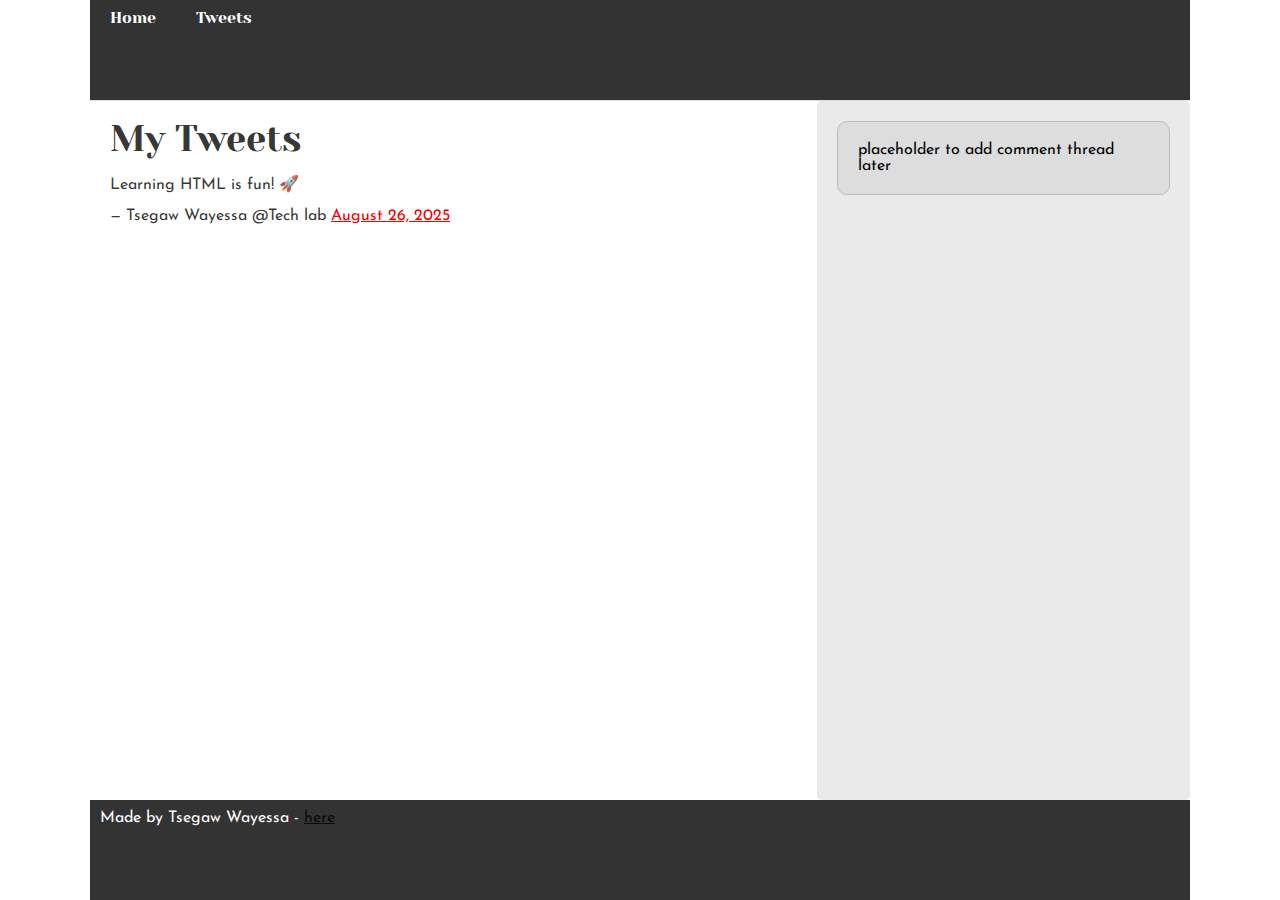
<file: css_basic/tweets.html>
<!DOCTYPE html>
<html lang="en">
<head>
  <meta charset="UTF-8">
  <meta name="viewport" content="width=device-width, initial-scale=1.0">
  <link href="base.css" rel="stylesheet">
<link href="styles.css" rel="stylesheet">
  <title>My First Portfolio - Tweets</title>
</head>
<body>
  <header>
    <ul>
      <li><a href="index.html">Home</a></li>
      <li><a href="tweets.html">Tweets</a></li>
    </ul>
  </header>

  <main>
    <article>
      <h1>My Tweets</h1>
      <!-- Example embedded Tweet -->
      <blockquote class="twitter-tweet">
        <p lang="en" dir="ltr">
          Learning HTML is fun! 🚀
        </p>&mdash; Tsegaw Wayessa @Tech lab
        <a href="https://x.com/TsegawWeye/status/1960407015395598796">August 26, 2025</a>
      </blockquote> 
      <script async src="https://platform.twitter.com/widgets.js" charset="utf-8"></script>
    </article>

    <aside>
      <p>placeholder to add comment thread later</p>
    </aside>
  </main>

  <footer>
    <p>Made by Tsegaw Wayessa - <a href="https://github.com/Tsegaw-tech" target="_blank">here</a></p>
  </footer>
</body>
</html>
</file>
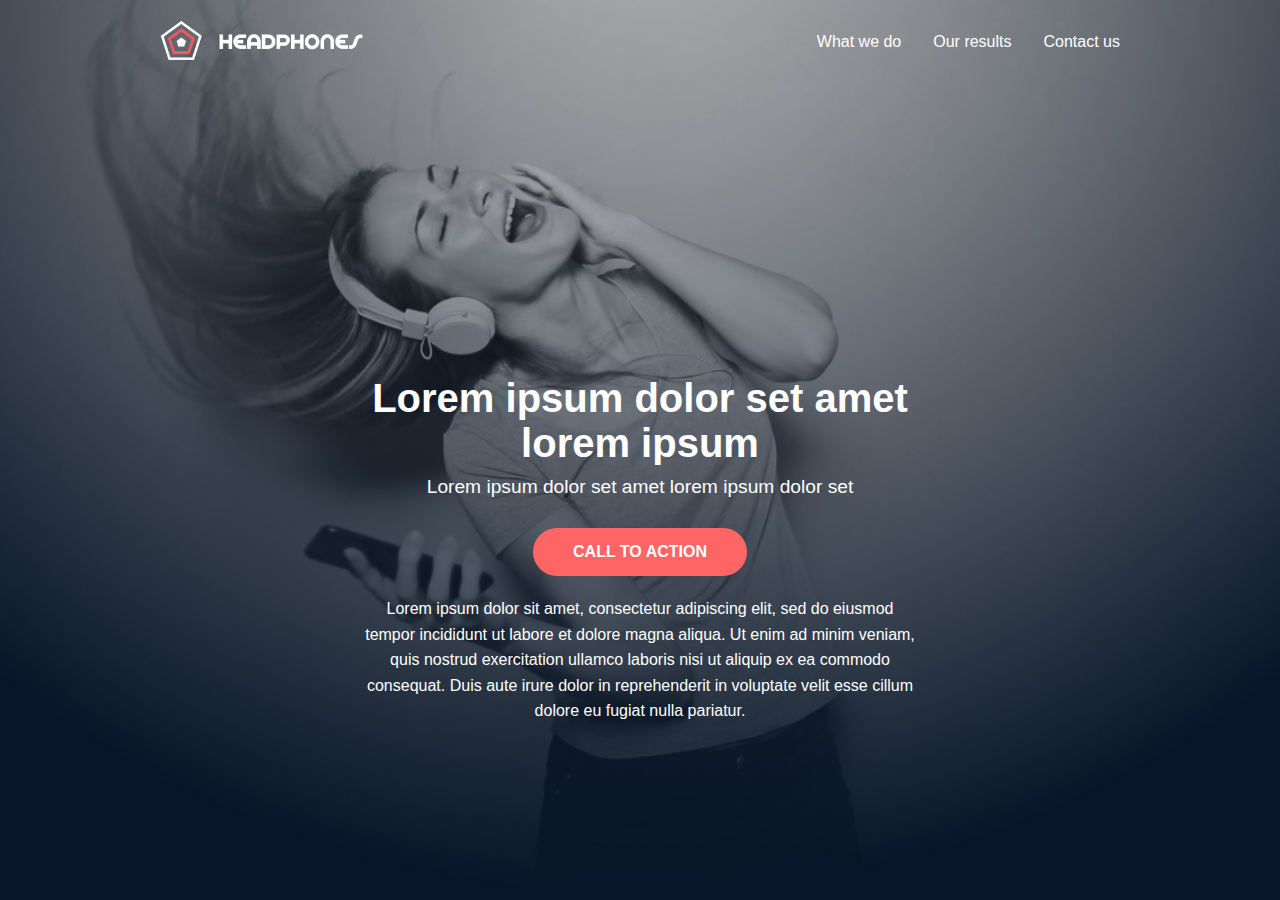
<file: headphones/0-index.html>
<!DOCTYPE html>
<html lang="en">
  <head>
    <meta charset="UTF-8" />
    <meta name="viewport" content="width=device-width, initial-scale=1.0" />
    <title>Headphones</title>
    <link rel="stylesheet" href="0-styles.css" />
  </head>
  <body>
    <!-- Header Section -->
    <header class="header">
      <div class="container">
        <!-- Pure CSS Menu Toggle -->
        <input type="checkbox" id="menu-toggle" />
        <label for="menu-toggle" class="menu-icon">
          <span></span>
          <span></span>
          <span></span>
        </label>

        <div class="logo">
          <img src="images/logo_headphones.png" alt="Headphones Logo" />
        </div>

        <nav class="nav">
          <ul>
            <li><a href="#">What we do</a></li>
            <li><a href="#">Our results</a></li>
            <li><a href="#">Contact us</a></li>
          </ul>
        </nav>
      </div>
    </header>

    <!-- Hero Section -->
    <section class="hero">
      <div class="hero-content">
        <h1>Lorem ipsum dolor set amet lorem ipsum</h1>
        <h2>Lorem ipsum dolor set amet lorem ipsum dolor set</h2>
        <button>CALL TO ACTION</button>
        <p>
          Lorem ipsum dolor sit amet, consectetur adipiscing elit, sed do eiusmod
          tempor incididunt ut labore et dolore magna aliqua. Ut enim ad minim
          veniam, quis nostrud exercitation ullamco laboris nisi ut aliquip ex ea
          commodo consequat. Duis aute irure dolor in reprehenderit in voluptate
          velit esse cillum dolore eu fugiat nulla pariatur.
        </p>
      </div>
    </section>
  </body>
</html>
</file>
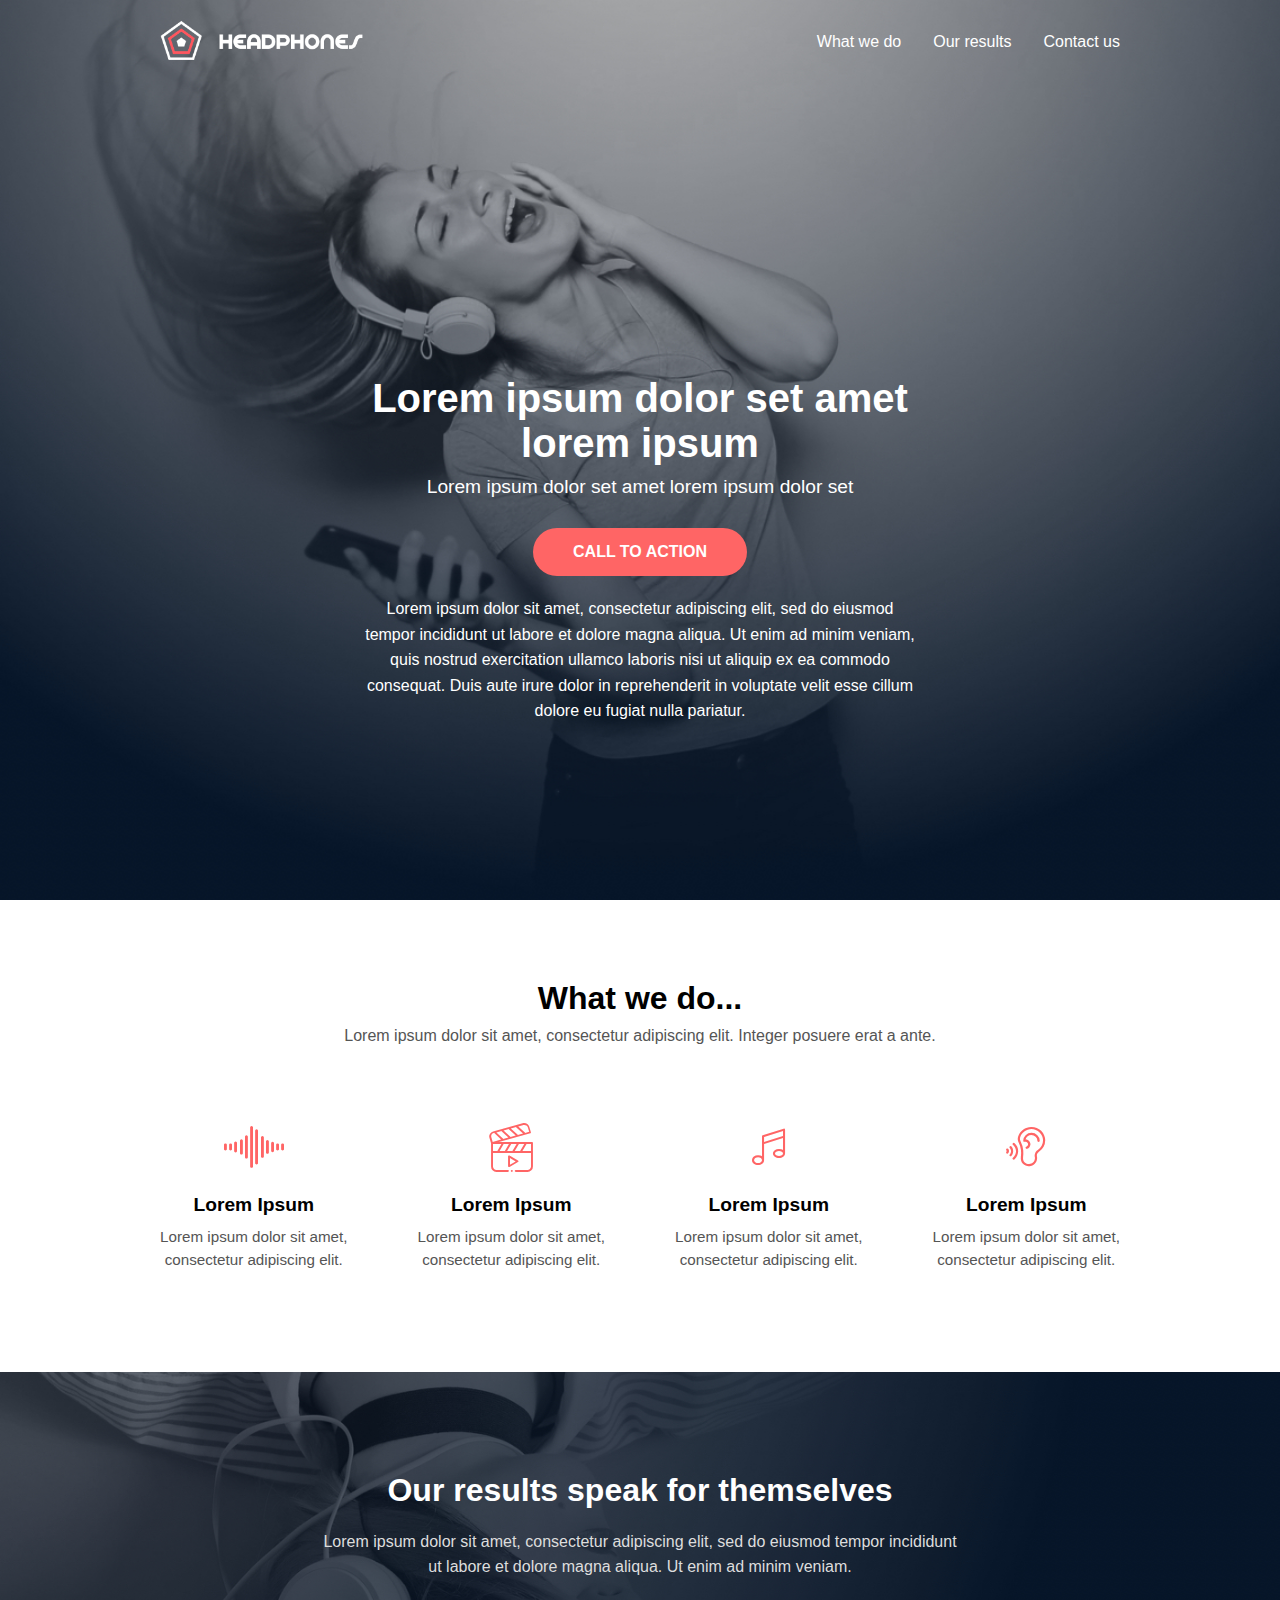
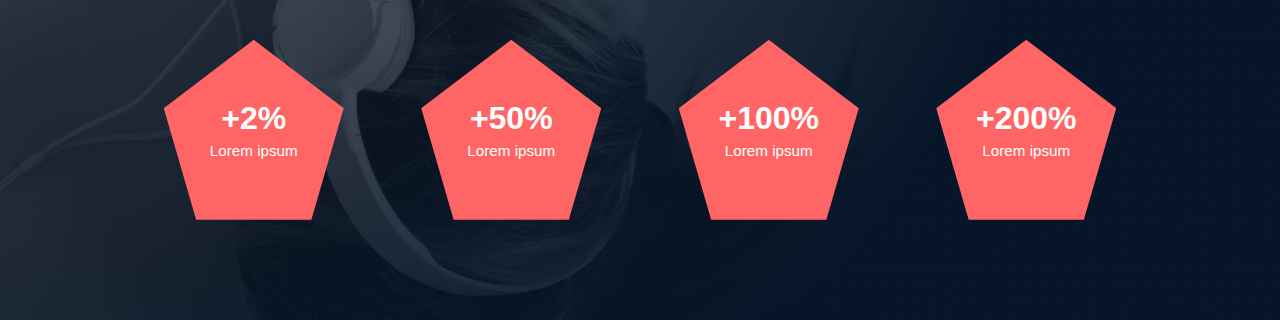
<file: headphones/2-index.html>
<!DOCTYPE html>
<html lang="en">
  <head>
    <meta charset="UTF-8" />
    <meta name="viewport" content="width=device-width, initial-scale=1.0" />
    <title>Headphones</title>
    <link rel="stylesheet" href="2-styles.css" />
	<link rel="stylesheet" href="holberton_school-icon/style.css" />

  </head>
  <body>
    <!-- Header Section -->
    <header class="header">
      <div class="container">
        <!-- Pure CSS Menu Toggle -->
        <input type="checkbox" id="menu-toggle" />
        <label for="menu-toggle" class="menu-icon">
          <span></span>
          <span></span>
          <span></span>
        </label>

        <div class="logo">
          <img src="images/logo_headphones.png" alt="Headphones Logo" />
        </div>

        <nav class="nav">
          <ul>
            <li><a href="#">What we do</a></li>
            <li><a href="#">Our results</a></li>
            <li><a href="#">Contact us</a></li>
          </ul>
        </nav>
      </div>
    </header>

    <!-- Hero Section -->
    <section class="hero">
      <div class="hero-content">
        <h1>Lorem ipsum dolor set amet lorem ipsum</h1>
        <h2>Lorem ipsum dolor set amet lorem ipsum dolor set</h2>
        <button>CALL TO ACTION</button>
        <p>
          Lorem ipsum dolor sit amet, consectetur adipiscing elit, sed do eiusmod
          tempor incididunt ut labore et dolore magna aliqua. Ut enim ad minim
          veniam, quis nostrud exercitation ullamco laboris nisi ut aliquip ex ea
          commodo consequat. Duis aute irure dolor in reprehenderit in voluptate
          velit esse cillum dolore eu fugiat nulla pariatur.
        </p>
      </div>
    </section>
	    <!-- What We Do Section -->
    <section class="what-we-do">
      <div class="container">
        <h2>What we do...</h2>
        <p class="intro-text">
          Lorem ipsum dolor sit amet, consectetur adipiscing elit. Integer posuere erat a ante.
        </p>

        <div class="services">
          <div class="service">
            <span class="holberton_school-icon-ic_sound"></span>
            <h3>Lorem Ipsum</h3>
            <p>Lorem ipsum dolor sit amet, consectetur adipiscing elit.</p>
          </div>

          <div class="service">
            <span class="holberton_school-icon-ic_video"></span>
            <h3>Lorem Ipsum</h3>
            <p>Lorem ipsum dolor sit amet, consectetur adipiscing elit.</p>
          </div>

          <div class="service">
            <span class="holberton_school-icon-ic_music"></span>
            <h3>Lorem Ipsum</h3>
            <p>Lorem ipsum dolor sit amet, consectetur adipiscing elit.</p>
          </div>

          <div class="service">
            <span class="holberton_school-icon-ic_hearing"></span>
            <h3>Lorem Ipsum</h3>
            <p>Lorem ipsum dolor sit amet, consectetur adipiscing elit.</p>
          </div>
        </div>
      </div>
    </section>
	
	    <!-- Our Results Section -->
    <section class="our-results">
      <div class="container">
        <h2>Our results speak for themselves</h2>
        <p class="intro-text">
          Lorem ipsum dolor sit amet, consectetur adipiscing elit, sed do eiusmod tempor incididunt ut labore et dolore magna aliqua. Ut enim ad minim veniam.
        </p>

<div class="results">
  <div class="result-item">
    <div class="pentagon">
      <h3>+2%</h3>
      <p>Lorem ipsum</p>
    </div>
  </div>
  <div class="result-item">
    <div class="pentagon">
      <h3>+50%</h3>
      <p>Lorem ipsum</p>
    </div>
  </div>
  <div class="result-item">
    <div class="pentagon">
      <h3>+100%</h3>
      <p>Lorem ipsum</p>
    </div>
  </div>
  <div class="result-item">
    <div class="pentagon">
      <h3>+200%</h3>
      <p>Lorem ipsum</p>
    </div>
  </div>
</div>

      </div>
    </section>
	

  </body>
</html>
</file>
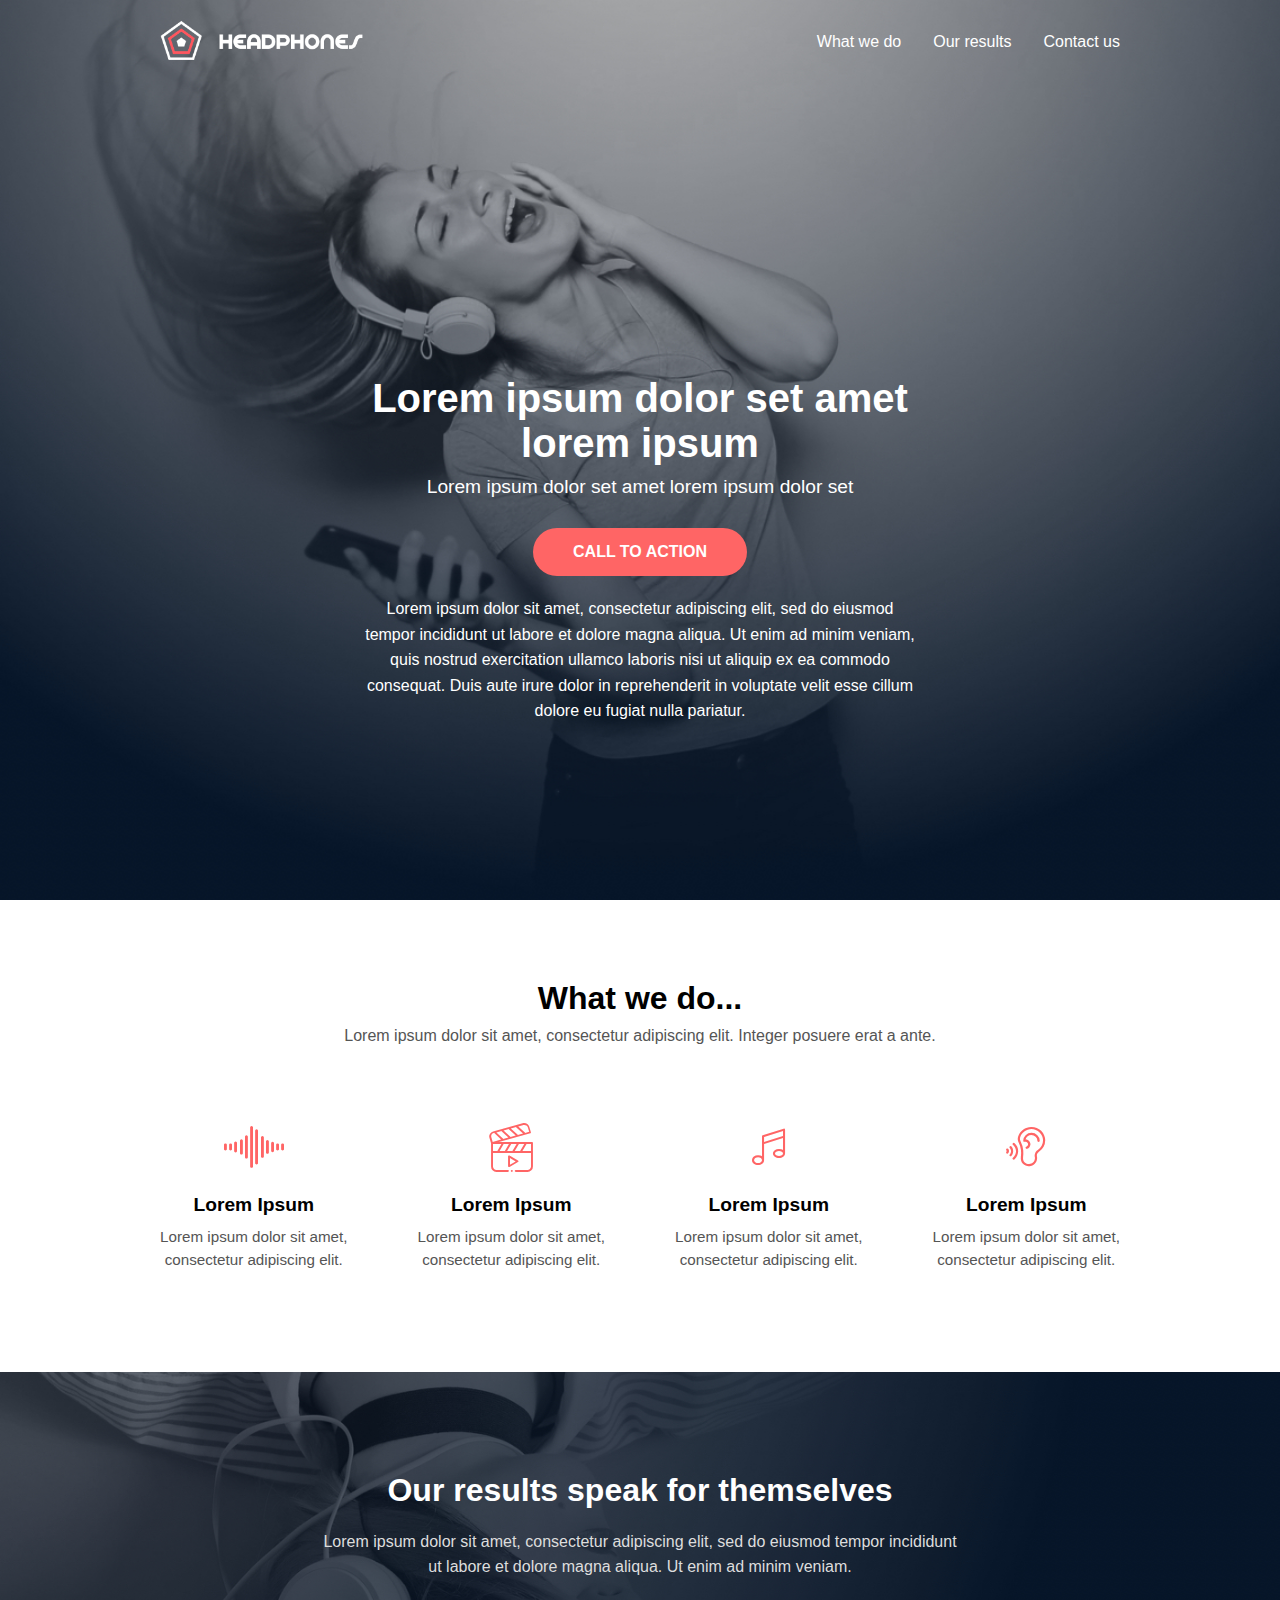
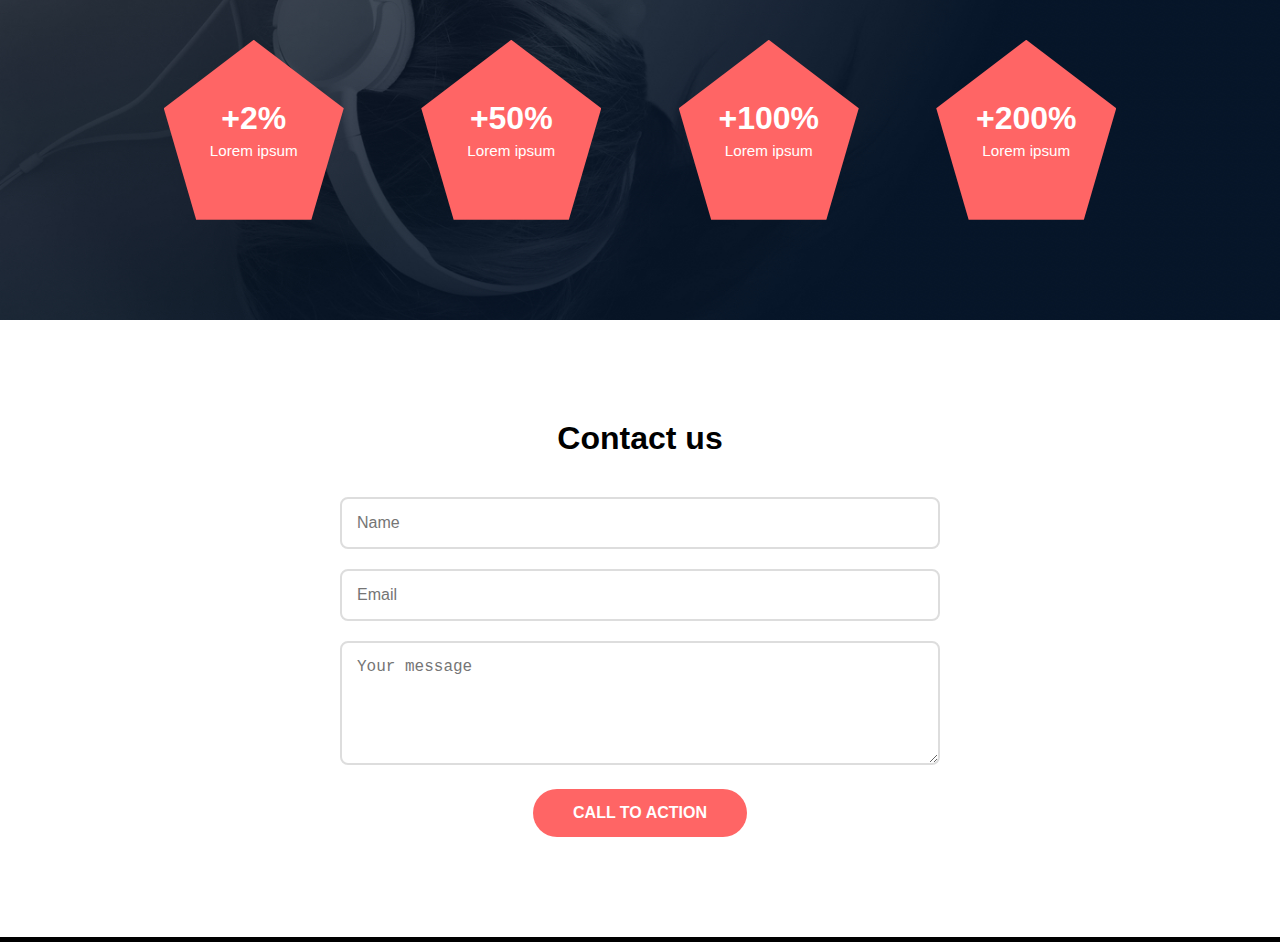
<file: headphones/3-index.html>
<!DOCTYPE html>
<html lang="en">
  <head>
    <meta charset="UTF-8" />
    <meta name="viewport" content="width=device-width, initial-scale=1.0" />
    <title>Headphones</title>
    <link rel="stylesheet" href="3-styles.css" />
	<link rel="stylesheet" href="holberton_school-icon/style.css" />

  </head>
  <body>
    <!-- Header Section -->
    <header class="header">
      <div class="container">
        <!-- Pure CSS Menu Toggle -->
        <input type="checkbox" id="menu-toggle" />
        <label for="menu-toggle" class="menu-icon">
          <span></span>
          <span></span>
          <span></span>
        </label>

        <div class="logo">
          <img src="images/logo_headphones.png" alt="Headphones Logo" />
        </div>

        <nav class="nav">
          <ul>
            <li><a href="#">What we do</a></li>
            <li><a href="#">Our results</a></li>
            <li><a href="#">Contact us</a></li>
          </ul>
        </nav>
      </div>
    </header>

    <!-- Hero Section -->
    <section class="hero">
      <div class="hero-content">
        <h1>Lorem ipsum dolor set amet lorem ipsum</h1>
        <h2>Lorem ipsum dolor set amet lorem ipsum dolor set</h2>
        <button>CALL TO ACTION</button>
        <p>
          Lorem ipsum dolor sit amet, consectetur adipiscing elit, sed do eiusmod
          tempor incididunt ut labore et dolore magna aliqua. Ut enim ad minim
          veniam, quis nostrud exercitation ullamco laboris nisi ut aliquip ex ea
          commodo consequat. Duis aute irure dolor in reprehenderit in voluptate
          velit esse cillum dolore eu fugiat nulla pariatur.
        </p>
      </div>
    </section>
	    <!-- What We Do Section -->
    <section class="what-we-do">
      <div class="container">
        <h2>What we do...</h2>
        <p class="intro-text">
          Lorem ipsum dolor sit amet, consectetur adipiscing elit. Integer posuere erat a ante.
        </p>

        <div class="services">
          <div class="service">
            <span class="holberton_school-icon-ic_sound"></span>
            <h3>Lorem Ipsum</h3>
            <p>Lorem ipsum dolor sit amet, consectetur adipiscing elit.</p>
          </div>

          <div class="service">
            <span class="holberton_school-icon-ic_video"></span>
            <h3>Lorem Ipsum</h3>
            <p>Lorem ipsum dolor sit amet, consectetur adipiscing elit.</p>
          </div>

          <div class="service">
            <span class="holberton_school-icon-ic_music"></span>
            <h3>Lorem Ipsum</h3>
            <p>Lorem ipsum dolor sit amet, consectetur adipiscing elit.</p>
          </div>

          <div class="service">
            <span class="holberton_school-icon-ic_hearing"></span>
            <h3>Lorem Ipsum</h3>
            <p>Lorem ipsum dolor sit amet, consectetur adipiscing elit.</p>
          </div>
        </div>
      </div>
    </section>
	
	    <!-- Our Results Section -->
    <section class="our-results">
      <div class="container">
        <h2>Our results speak for themselves</h2>
        <p class="intro-text">
          Lorem ipsum dolor sit amet, consectetur adipiscing elit, sed do eiusmod tempor incididunt ut labore et dolore magna aliqua. Ut enim ad minim veniam.
        </p>

<div class="results">
  <div class="result-item">
    <div class="pentagon">
      <h3>+2%</h3>
      <p>Lorem ipsum</p>
    </div>
  </div>
  <div class="result-item">
    <div class="pentagon">
      <h3>+50%</h3>
      <p>Lorem ipsum</p>
    </div>
  </div>
  <div class="result-item">
    <div class="pentagon">
      <h3>+100%</h3>
      <p>Lorem ipsum</p>
    </div>
  </div>
  <div class="result-item">
    <div class="pentagon">
      <h3>+200%</h3>
      <p>Lorem ipsum</p>
    </div>
  </div>
</div>

      </div>
    </section>
	
	
	    <!-- Contact Us Section -->
    <section class="contact-us">
      <div class="container">
        <h2>Contact us</h2>
        <form class="contact-form" action="#" method="post">
          <div class="form-group">
            <input type="text" name="name" placeholder="Name" required />
          </div>
          <div class="form-group">
            <input type="email" name="email" placeholder="Email" required />
          </div>
          <div class="form-group">
            <textarea name="message" placeholder="Your message" rows="5" required></textarea>
          </div>
          <button type="submit" class="btn">CALL TO ACTION</button>
        </form>
      </div>
    </section>



  </body>
</html>
</file>
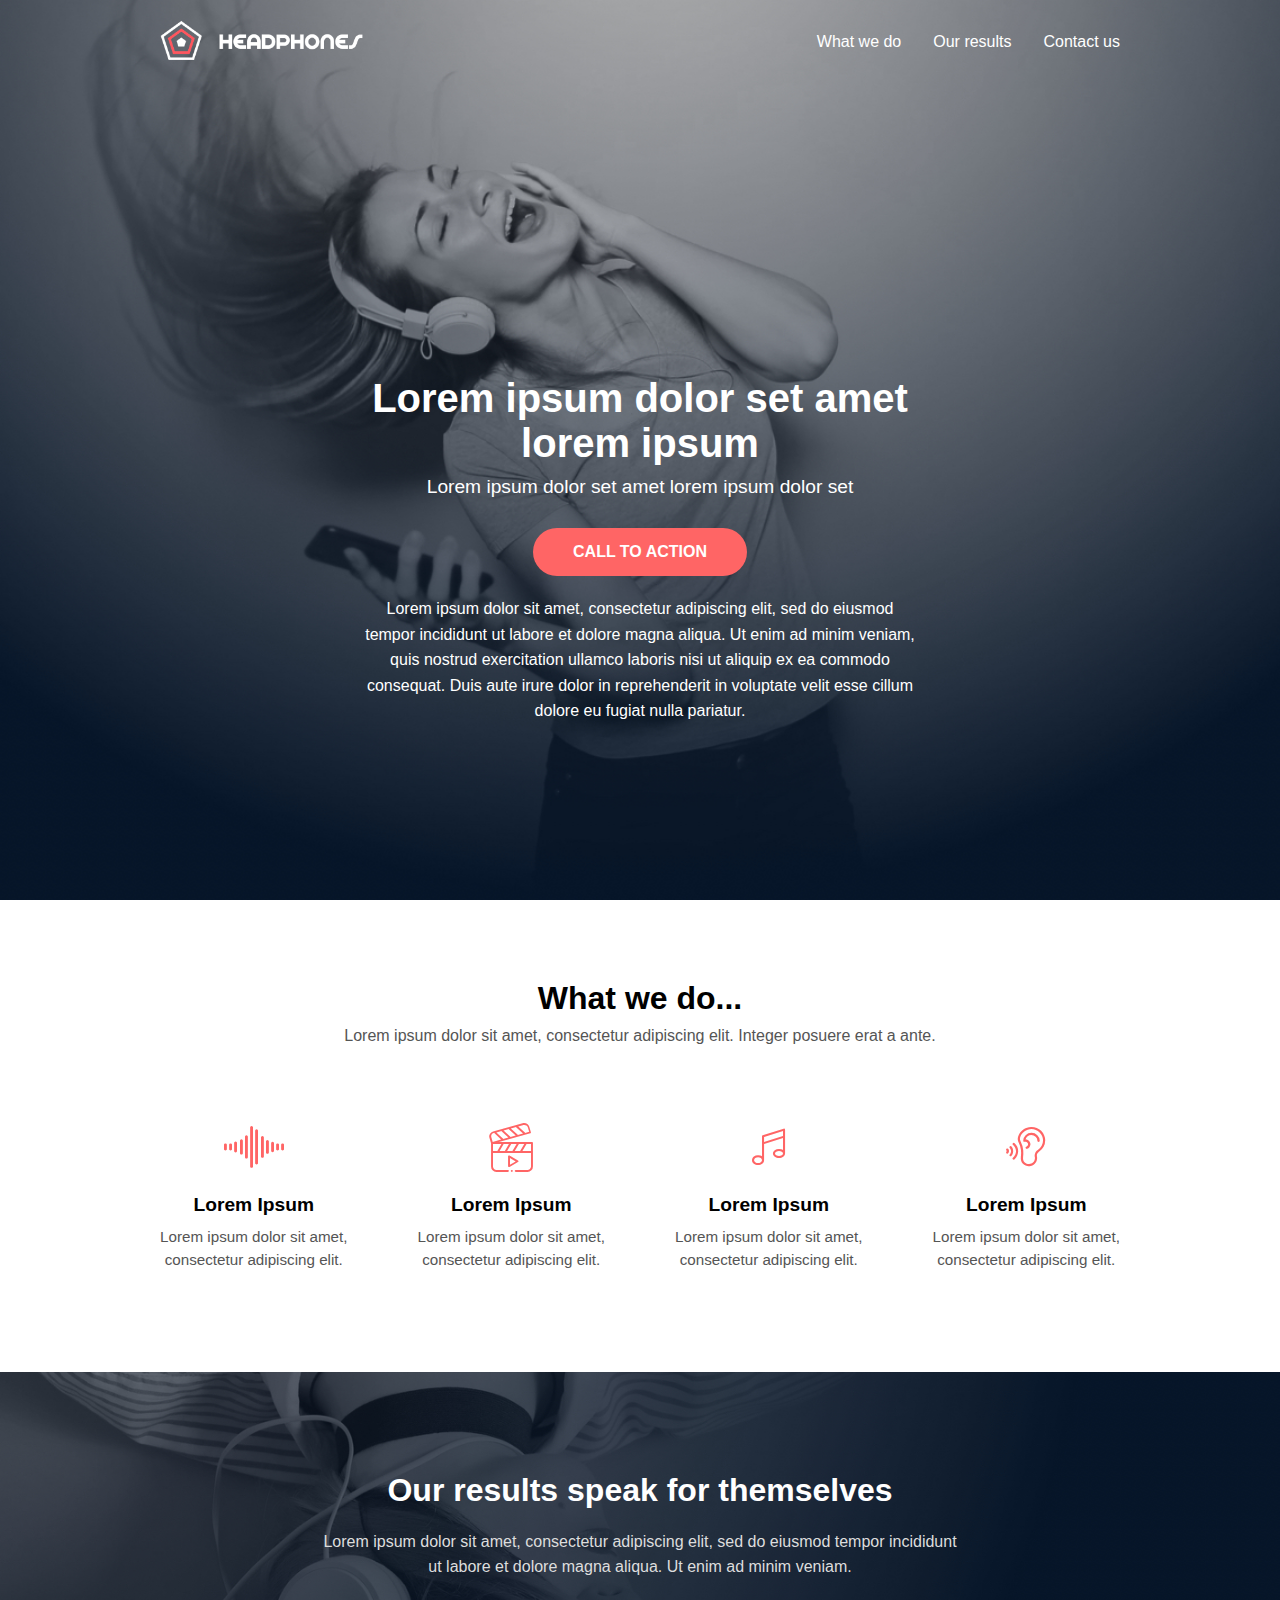
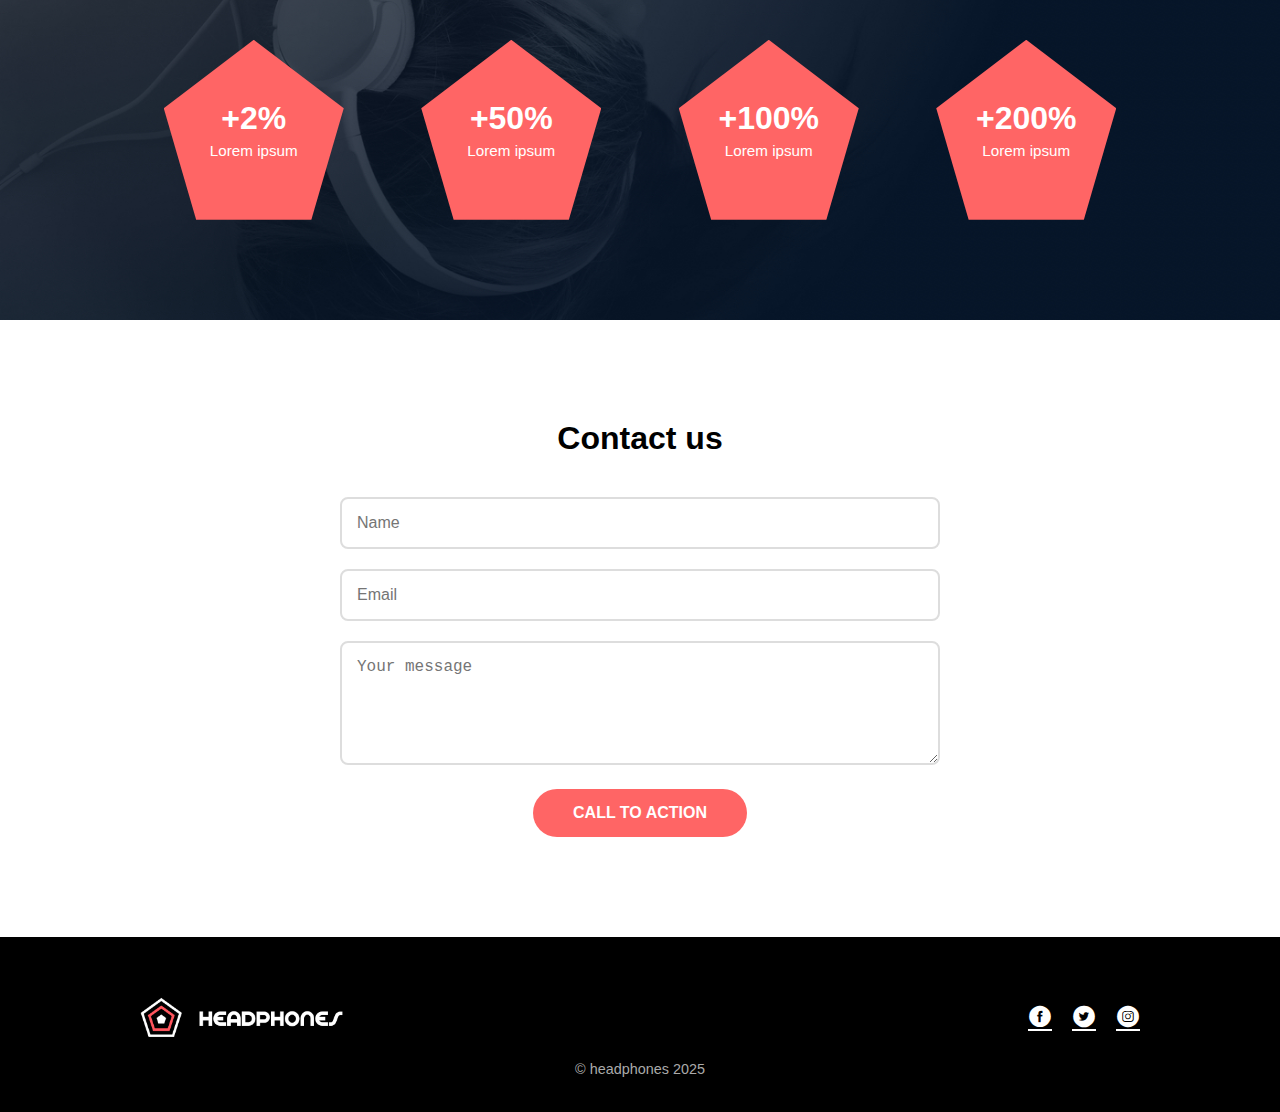
<file: headphones/4-index.html>
<!DOCTYPE html>
<html lang="en">
  <head>
    <meta charset="UTF-8" />
    <meta name="viewport" content="width=device-width, initial-scale=1.0" />
    <title>Headphones</title>
    <link rel="stylesheet" href="4-styles.css" />
	<link rel="stylesheet" href="holberton_school-icon/style.css" />

  </head>
  <body>
    <!-- Header Section -->
    <header class="header">
      <div class="container">
        <!-- Pure CSS Menu Toggle -->
        <input type="checkbox" id="menu-toggle" />
        <label for="menu-toggle" class="menu-icon">
          <span></span>
          <span></span>
          <span></span>
        </label>

        <div class="logo">
          <img src="images/logo_headphones.png" alt="Headphones Logo" />
        </div>

        <nav class="nav">
          <ul>
            <li><a href="#">What we do</a></li>
            <li><a href="#">Our results</a></li>
            <li><a href="#">Contact us</a></li>
          </ul>
        </nav>
      </div>
    </header>

    <!-- Hero Section -->
    <section class="hero">
      <div class="hero-content">
        <h1>Lorem ipsum dolor set amet lorem ipsum</h1>
        <h2>Lorem ipsum dolor set amet lorem ipsum dolor set</h2>
        <button>CALL TO ACTION</button>
        <p>
          Lorem ipsum dolor sit amet, consectetur adipiscing elit, sed do eiusmod
          tempor incididunt ut labore et dolore magna aliqua. Ut enim ad minim
          veniam, quis nostrud exercitation ullamco laboris nisi ut aliquip ex ea
          commodo consequat. Duis aute irure dolor in reprehenderit in voluptate
          velit esse cillum dolore eu fugiat nulla pariatur.
        </p>
      </div>
    </section>
	    <!-- What We Do Section -->
    <section class="what-we-do">
      <div class="container">
        <h2>What we do...</h2>
        <p class="intro-text">
          Lorem ipsum dolor sit amet, consectetur adipiscing elit. Integer posuere erat a ante.
        </p>

        <div class="services">
          <div class="service">
            <span class="holberton_school-icon-ic_sound"></span>
            <h3>Lorem Ipsum</h3>
            <p>Lorem ipsum dolor sit amet, consectetur adipiscing elit.</p>
          </div>

          <div class="service">
            <span class="holberton_school-icon-ic_video"></span>
            <h3>Lorem Ipsum</h3>
            <p>Lorem ipsum dolor sit amet, consectetur adipiscing elit.</p>
          </div>

          <div class="service">
            <span class="holberton_school-icon-ic_music"></span>
            <h3>Lorem Ipsum</h3>
            <p>Lorem ipsum dolor sit amet, consectetur adipiscing elit.</p>
          </div>

          <div class="service">
            <span class="holberton_school-icon-ic_hearing"></span>
            <h3>Lorem Ipsum</h3>
            <p>Lorem ipsum dolor sit amet, consectetur adipiscing elit.</p>
          </div>
        </div>
      </div>
    </section>
	
	    <!-- Our Results Section -->
    <section class="our-results">
      <div class="container">
        <h2>Our results speak for themselves</h2>
        <p class="intro-text">
          Lorem ipsum dolor sit amet, consectetur adipiscing elit, sed do eiusmod tempor incididunt ut labore et dolore magna aliqua. Ut enim ad minim veniam.
        </p>

<div class="results">
  <div class="result-item">
    <div class="pentagon">
      <h3>+2%</h3>
      <p>Lorem ipsum</p>
    </div>
  </div>
  <div class="result-item">
    <div class="pentagon">
      <h3>+50%</h3>
      <p>Lorem ipsum</p>
    </div>
  </div>
  <div class="result-item">
    <div class="pentagon">
      <h3>+100%</h3>
      <p>Lorem ipsum</p>
    </div>
  </div>
  <div class="result-item">
    <div class="pentagon">
      <h3>+200%</h3>
      <p>Lorem ipsum</p>
    </div>
  </div>
</div>

      </div>
    </section>
	
	
	    <!-- Contact Us Section -->
    <section class="contact-us">
      <div class="container">
        <h2>Contact us</h2>
        <form class="contact-form" action="#" method="post">
          <div class="form-group">
            <input type="text" name="name" placeholder="Name" required />
          </div>
          <div class="form-group">
            <input type="email" name="email" placeholder="Email" required />
          </div>
          <div class="form-group">
            <textarea name="message" placeholder="Your message" rows="5" required></textarea>
          </div>
          <button type="submit" class="btn">CALL TO ACTION</button>
        </form>
      </div>
    </section>

    <!-- Footer Section -->
    <footer class="footer">
      <div class="container footer-container">
        <div class="footer-logo">
          <img src="images/logo_headphones.png" alt="Headphones Logo" />
        </div>

        <div class="social-icons">
          <a href="#"><span class="holberton_school-icon-ic_facebook"></span></a>
          <a href="#"><span class="holberton_school-icon-ic_twitter"></span></a>
          <a href="#"><span class="holberton_school-icon-ic_instagram"></span></a>
        </div>
      </div>
      <p class="copyright">© headphones 2025</p>
    </footer>


  </body>
</html>
</file>
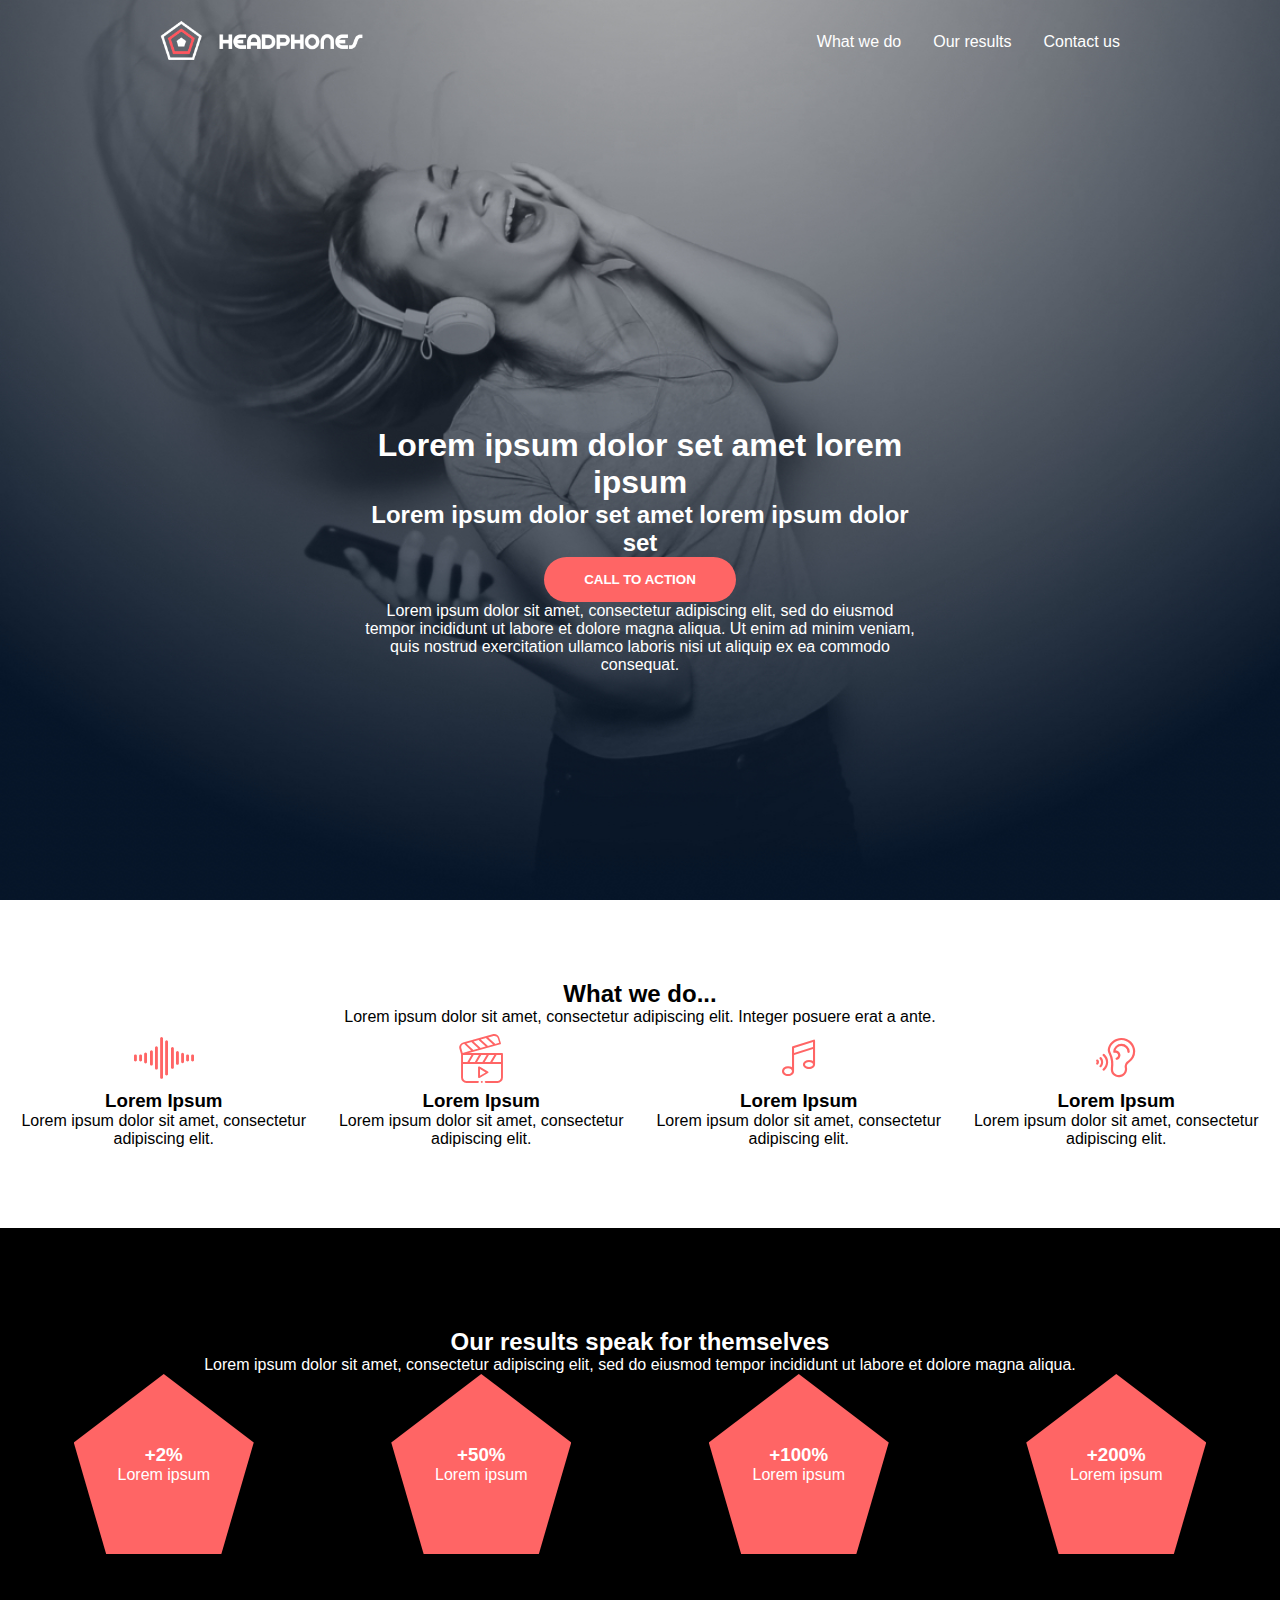
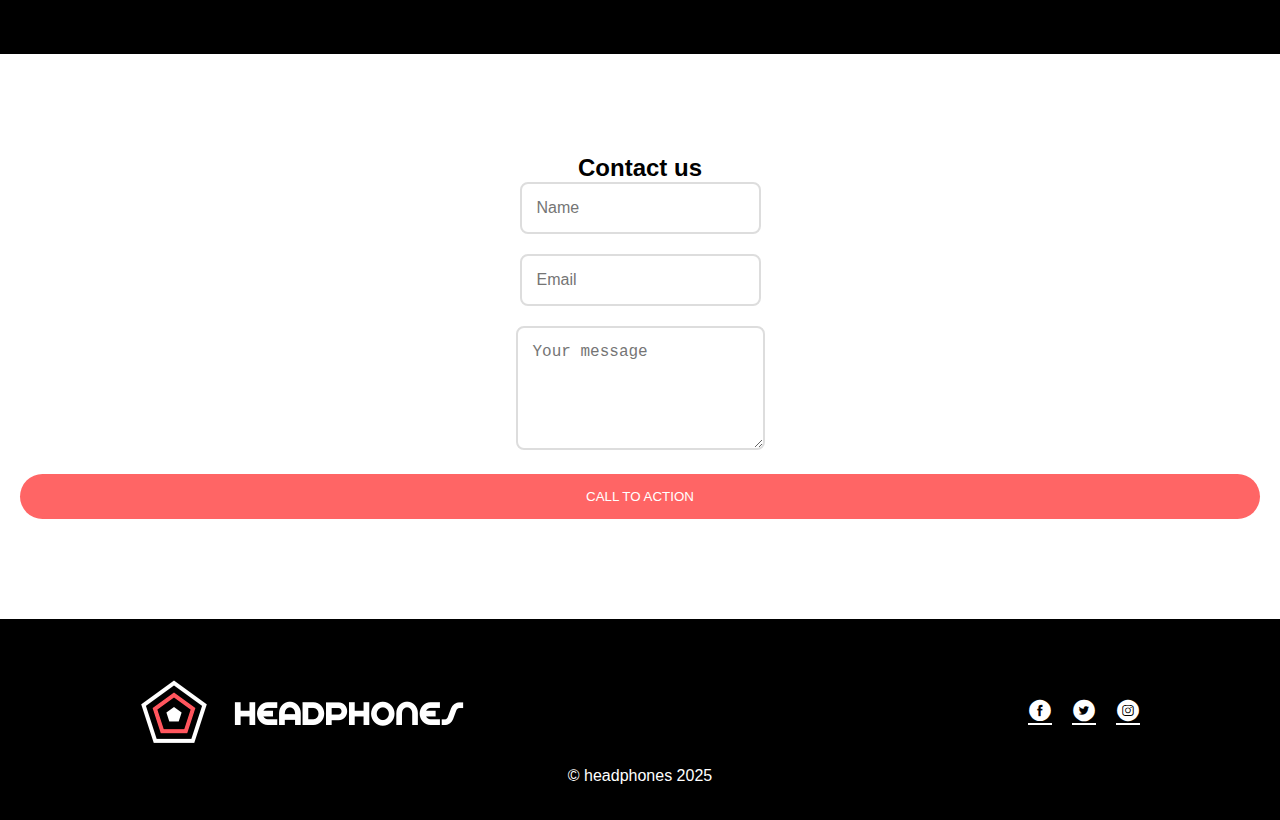
<file: headphones/6-index.html>
<!DOCTYPE html>
<html lang="en">
  <head>
    <meta charset="UTF-8" />
    <meta name="viewport" content="width=device-width, initial-scale=1.0" />
    <title>Headphones</title>
    <link rel="stylesheet" href="6-styles.css" />
    <link rel="stylesheet" href="holberton_school-icon/style.css" />
  </head>
  <body>
    <!-- Header Section -->
    <header class="header">
      <div class="container">
        <input type="checkbox" id="menu-toggle" />
        <label for="menu-toggle" class="menu-icon">
          <span></span><span></span><span></span>
        </label>

        <div class="logo">
          <img src="images/logo_headphones.png" alt="Headphones Logo" />
        </div>

        <nav class="nav">
          <ul>
            <li><a href="#">What we do</a></li>
            <li><a href="#">Our results</a></li>
            <li><a href="#">Contact us</a></li>
          </ul>
        </nav>
      </div>
    </header>

    <!-- Hero Section -->
    <section class="hero">
      <div class="hero-content">
        <h1>Lorem ipsum dolor set amet lorem ipsum</h1>
        <h2>Lorem ipsum dolor set amet lorem ipsum dolor set</h2>
        <button>CALL TO ACTION</button>
        <p>
          Lorem ipsum dolor sit amet, consectetur adipiscing elit, sed do eiusmod
          tempor incididunt ut labore et dolore magna aliqua. Ut enim ad minim
          veniam, quis nostrud exercitation ullamco laboris nisi ut aliquip ex ea
          commodo consequat.
        </p>
      </div>
    </section>

    <!-- What We Do Section -->
    <section class="what-we-do">
      <div class="container">
        <h2>What we do...</h2>
        <p class="intro-text">
          Lorem ipsum dolor sit amet, consectetur adipiscing elit. Integer posuere erat a ante.
        </p>

        <div class="services">
          <div class="service">
            <span class="holberton_school-icon-ic_sound"></span>
            <h3>Lorem Ipsum</h3>
            <p>Lorem ipsum dolor sit amet, consectetur adipiscing elit.</p>
          </div>
          <div class="service">
            <span class="holberton_school-icon-ic_video"></span>
            <h3>Lorem Ipsum</h3>
            <p>Lorem ipsum dolor sit amet, consectetur adipiscing elit.</p>
          </div>
          <div class="service">
            <span class="holberton_school-icon-ic_music"></span>
            <h3>Lorem Ipsum</h3>
            <p>Lorem ipsum dolor sit amet, consectetur adipiscing elit.</p>
          </div>
          <div class="service">
            <span class="holberton_school-icon-ic_hearing"></span>
            <h3>Lorem Ipsum</h3>
            <p>Lorem ipsum dolor sit amet, consectetur adipiscing elit.</p>
          </div>
        </div>
      </div>
    </section>

    <!-- Our Results Section (no background image) -->
    <section class="our-results">
      <div class="container">
        <h2>Our results speak for themselves</h2>
        <p class="intro-text">
          Lorem ipsum dolor sit amet, consectetur adipiscing elit, sed do eiusmod tempor incididunt ut labore et dolore magna aliqua.
        </p>

        <div class="results">
          <div class="result-item">
            <div class="pentagon"><h3>+2%</h3><p>Lorem ipsum</p></div>
          </div>
          <div class="result-item">
            <div class="pentagon"><h3>+50%</h3><p>Lorem ipsum</p></div>
          </div>
          <div class="result-item">
            <div class="pentagon"><h3>+100%</h3><p>Lorem ipsum</p></div>
          </div>
          <div class="result-item">
            <div class="pentagon"><h3>+200%</h3><p>Lorem ipsum</p></div>
          </div>
        </div>
      </div>
    </section>

    <!-- Contact Us Section -->
    <section class="contact-us">
      <div class="container">
        <h2>Contact us</h2>
        <form class="contact-form" action="#" method="post">
          <div class="form-group"><input type="text" name="name" placeholder="Name" required /></div>
          <div class="form-group"><input type="email" name="email" placeholder="Email" required /></div>
          <div class="form-group"><textarea name="message" placeholder="Your message" rows="5" required></textarea></div>
          <button type="submit" class="btn">CALL TO ACTION</button>
        </form>
      </div>
    </section>

    <!-- Footer -->
    <footer class="footer">
      <div class="container footer-container">
        <div class="footer-logo"><img src="images/logo_headphones.png" alt="Headphones Logo" /></div>
        <div class="social-icons">
          <a href="#"><span class="holberton_school-icon-ic_facebook"></span></a>
          <a href="#"><span class="holberton_school-icon-ic_twitter"></span></a>
          <a href="#"><span class="holberton_school-icon-ic_instagram"></span></a>
        </div>
      </div>
      <p class="copyright">© headphones 2025</p>
    </footer>
  </body>
</html>
</file>
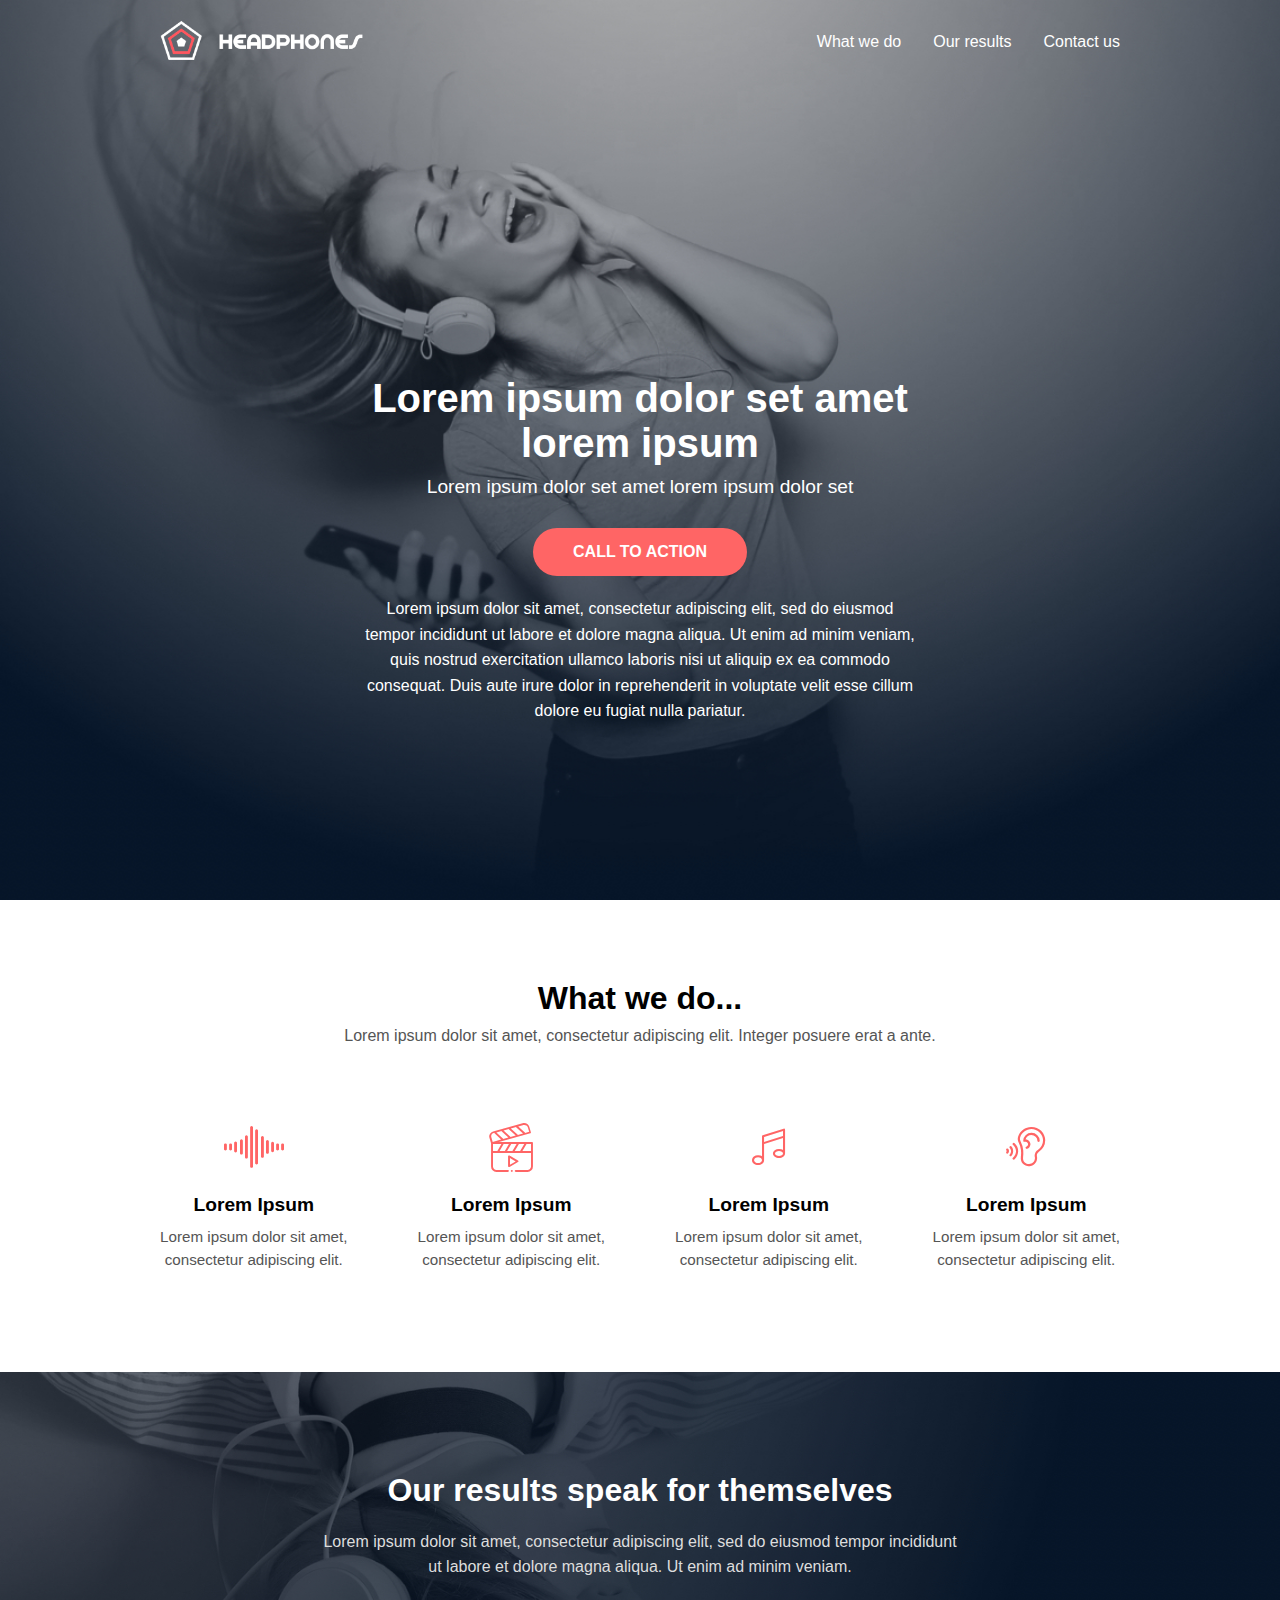
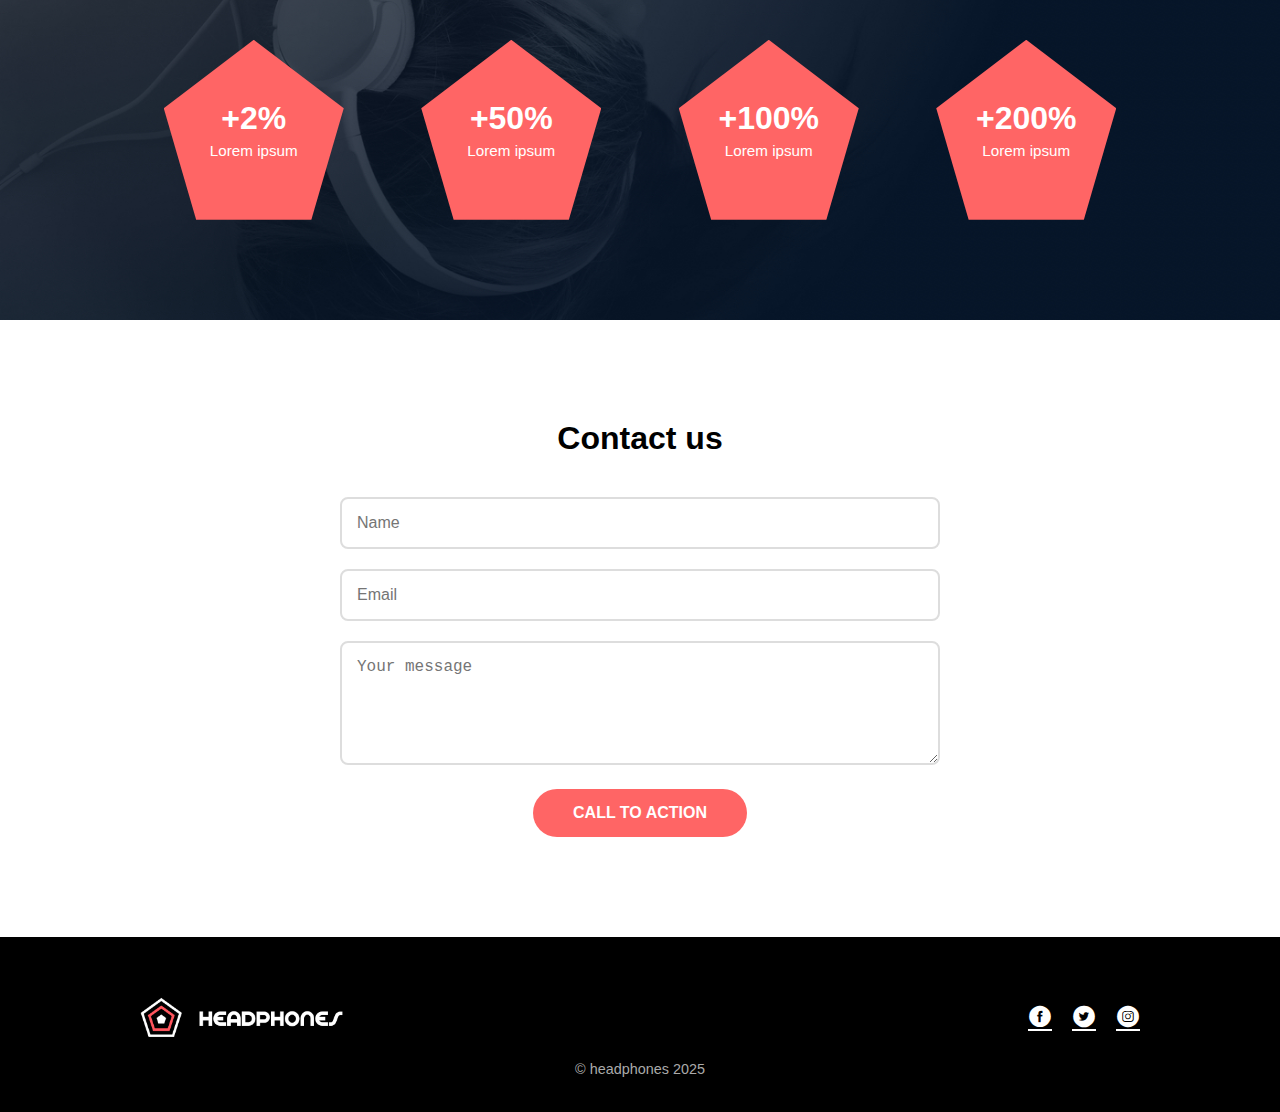
<file: headphones/7-index.html>
<!DOCTYPE html>
<html lang="en">
  <head>
    <meta charset="UTF-8" />
    <meta name="viewport" content="width=device-width, initial-scale=1.0" />
    <title>Headphones</title>
    <link rel="stylesheet" href="7-styles.css" />
	<link rel="stylesheet" href="holberton_school-icon/style.css" />

  </head>
  <body>
    <!-- Header Section -->
    <header class="header">
      <div class="container">
        <!-- Pure CSS Menu Toggle -->
        <input type="checkbox" id="menu-toggle" />
        <label for="menu-toggle" class="menu-icon">
          <span></span>
          <span></span>
          <span></span>
        </label>

        <div class="logo">
          <img src="images/logo_headphones.png" alt="Headphones Logo" />
        </div>

        <nav class="nav">
          <ul>
            <li><a href="#">What we do</a></li>
            <li><a href="#">Our results</a></li>
            <li><a href="#">Contact us</a></li>
          </ul>
        </nav>
      </div>
    </header>

    <!-- Hero Section -->
    <section class="hero">
      <div class="hero-content">
        <h1>Lorem ipsum dolor set amet lorem ipsum</h1>
        <h2>Lorem ipsum dolor set amet lorem ipsum dolor set</h2>
        <button>CALL TO ACTION</button>
        <p>
          Lorem ipsum dolor sit amet, consectetur adipiscing elit, sed do eiusmod
          tempor incididunt ut labore et dolore magna aliqua. Ut enim ad minim
          veniam, quis nostrud exercitation ullamco laboris nisi ut aliquip ex ea
          commodo consequat. Duis aute irure dolor in reprehenderit in voluptate
          velit esse cillum dolore eu fugiat nulla pariatur.
        </p>
      </div>
    </section>
	    <!-- What We Do Section -->
    <section class="what-we-do">
      <div class="container">
        <h2>What we do...</h2>
        <p class="intro-text">
          Lorem ipsum dolor sit amet, consectetur adipiscing elit. Integer posuere erat a ante.
        </p>

        <div class="services">
          <div class="service">
            <span class="holberton_school-icon-ic_sound"></span>
            <h3>Lorem Ipsum</h3>
            <p>Lorem ipsum dolor sit amet, consectetur adipiscing elit.</p>
          </div>

          <div class="service">
            <span class="holberton_school-icon-ic_video"></span>
            <h3>Lorem Ipsum</h3>
            <p>Lorem ipsum dolor sit amet, consectetur adipiscing elit.</p>
          </div>

          <div class="service">
            <span class="holberton_school-icon-ic_music"></span>
            <h3>Lorem Ipsum</h3>
            <p>Lorem ipsum dolor sit amet, consectetur adipiscing elit.</p>
          </div>

          <div class="service">
            <span class="holberton_school-icon-ic_hearing"></span>
            <h3>Lorem Ipsum</h3>
            <p>Lorem ipsum dolor sit amet, consectetur adipiscing elit.</p>
          </div>
        </div>
      </div>
    </section>
	
	    <!-- Our Results Section -->
    <section class="our-results">
      <div class="container">
        <h2>Our results speak for themselves</h2>
        <p class="intro-text">
          Lorem ipsum dolor sit amet, consectetur adipiscing elit, sed do eiusmod tempor incididunt ut labore et dolore magna aliqua. Ut enim ad minim veniam.
        </p>

<div class="results">
  <div class="result-item">
    <div class="pentagon">
      <h3>+2%</h3>
      <p>Lorem ipsum</p>
    </div>
  </div>
  <div class="result-item">
    <div class="pentagon">
      <h3>+50%</h3>
      <p>Lorem ipsum</p>
    </div>
  </div>
  <div class="result-item">
    <div class="pentagon">
      <h3>+100%</h3>
      <p>Lorem ipsum</p>
    </div>
  </div>
  <div class="result-item">
    <div class="pentagon">
      <h3>+200%</h3>
      <p>Lorem ipsum</p>
    </div>
  </div>
</div>

      </div>
    </section>
	
	
	    <!-- Contact Us Section -->
    <section class="contact-us">
      <div class="container">
        <h2>Contact us</h2>
        <form class="contact-form" action="#" method="post">
          <div class="form-group">
            <input type="text" name="name" placeholder="Name" required />
          </div>
          <div class="form-group">
            <input type="email" name="email" placeholder="Email" required />
          </div>
          <div class="form-group">
            <textarea name="message" placeholder="Your message" rows="5" required></textarea>
          </div>
          <button type="submit" class="btn">CALL TO ACTION</button>
        </form>
      </div>
    </section>

    <!-- Footer Section -->
    <footer class="footer">
      <div class="container footer-container">
        <div class="footer-logo">
          <img src="images/logo_headphones.png" alt="Headphones Logo" />
        </div>

        <div class="social-icons">
          <a href="#"><span class="holberton_school-icon-ic_facebook"></span></a>
          <a href="#"><span class="holberton_school-icon-ic_twitter"></span></a>
          <a href="#"><span class="holberton_school-icon-ic_instagram"></span></a>
        </div>
      </div>
      <p class="copyright">© headphones 2025</p>
    </footer>


  </body>
</html>
</file>
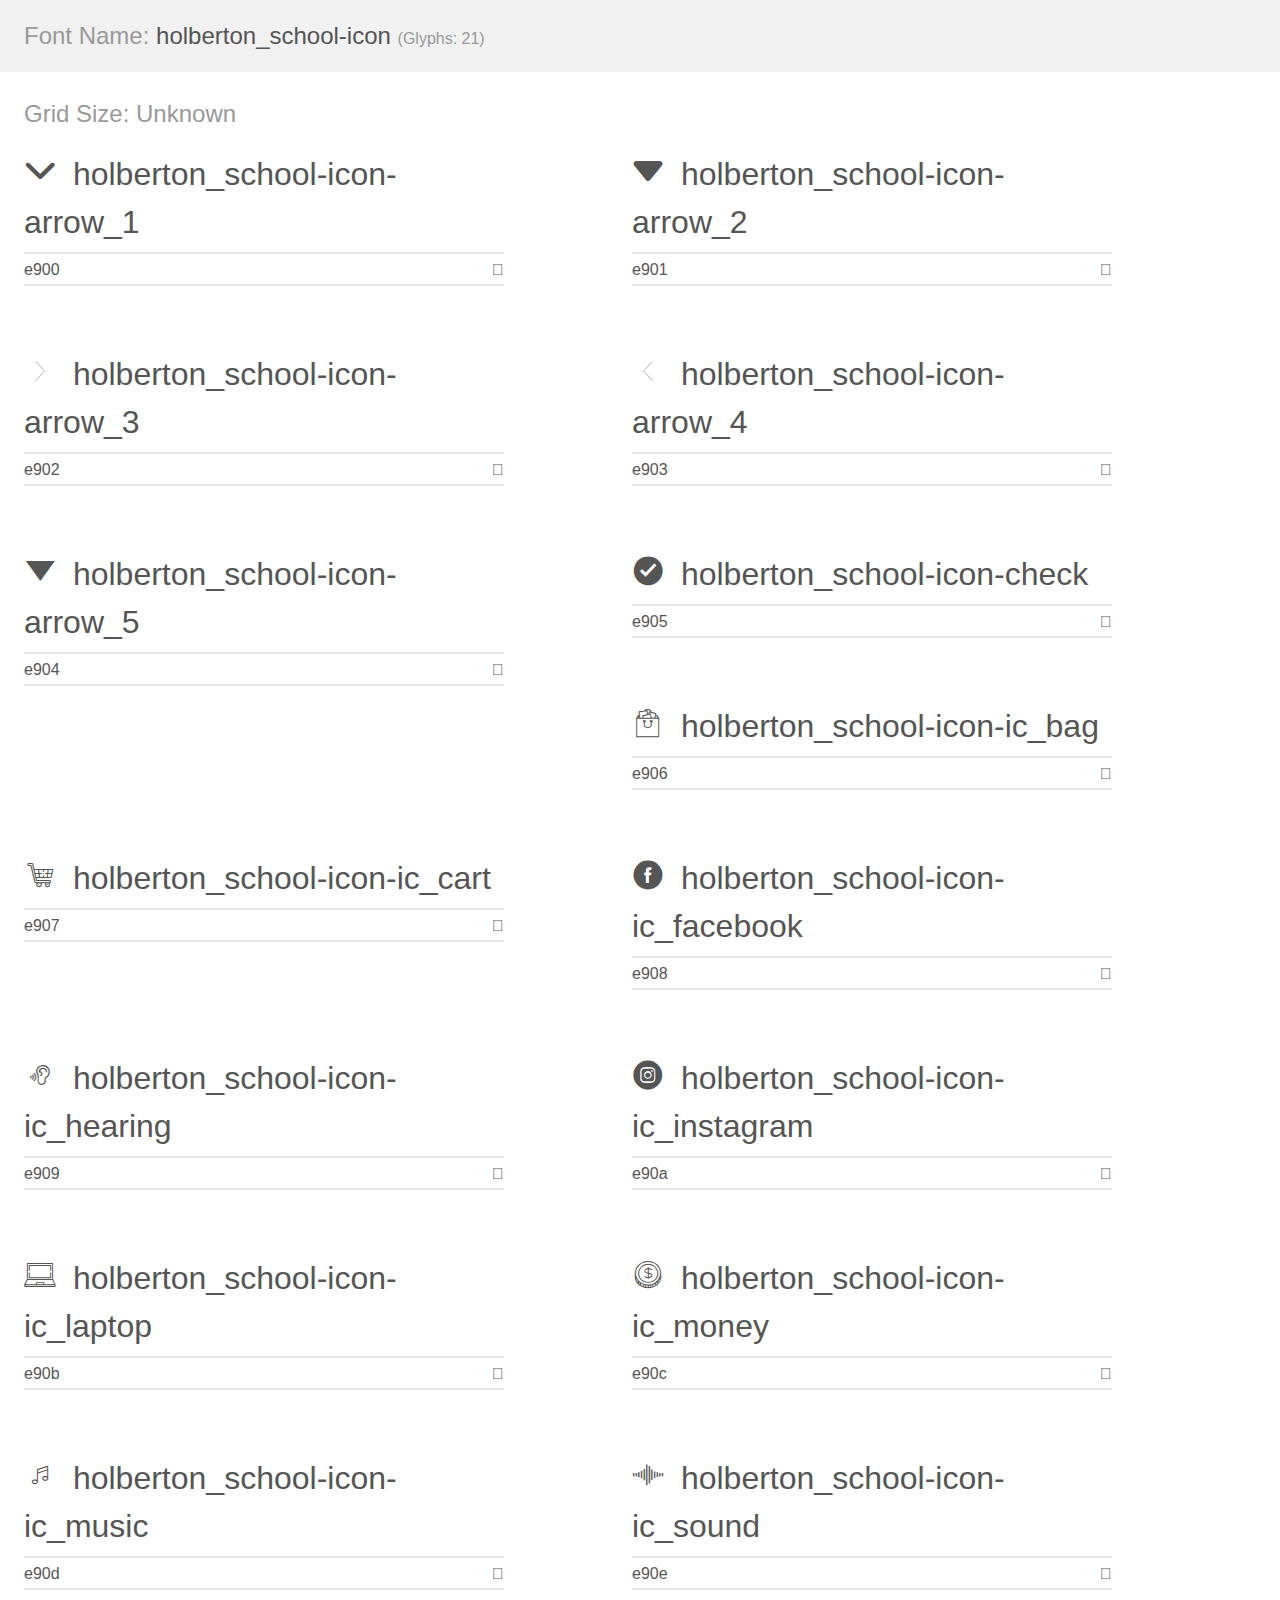
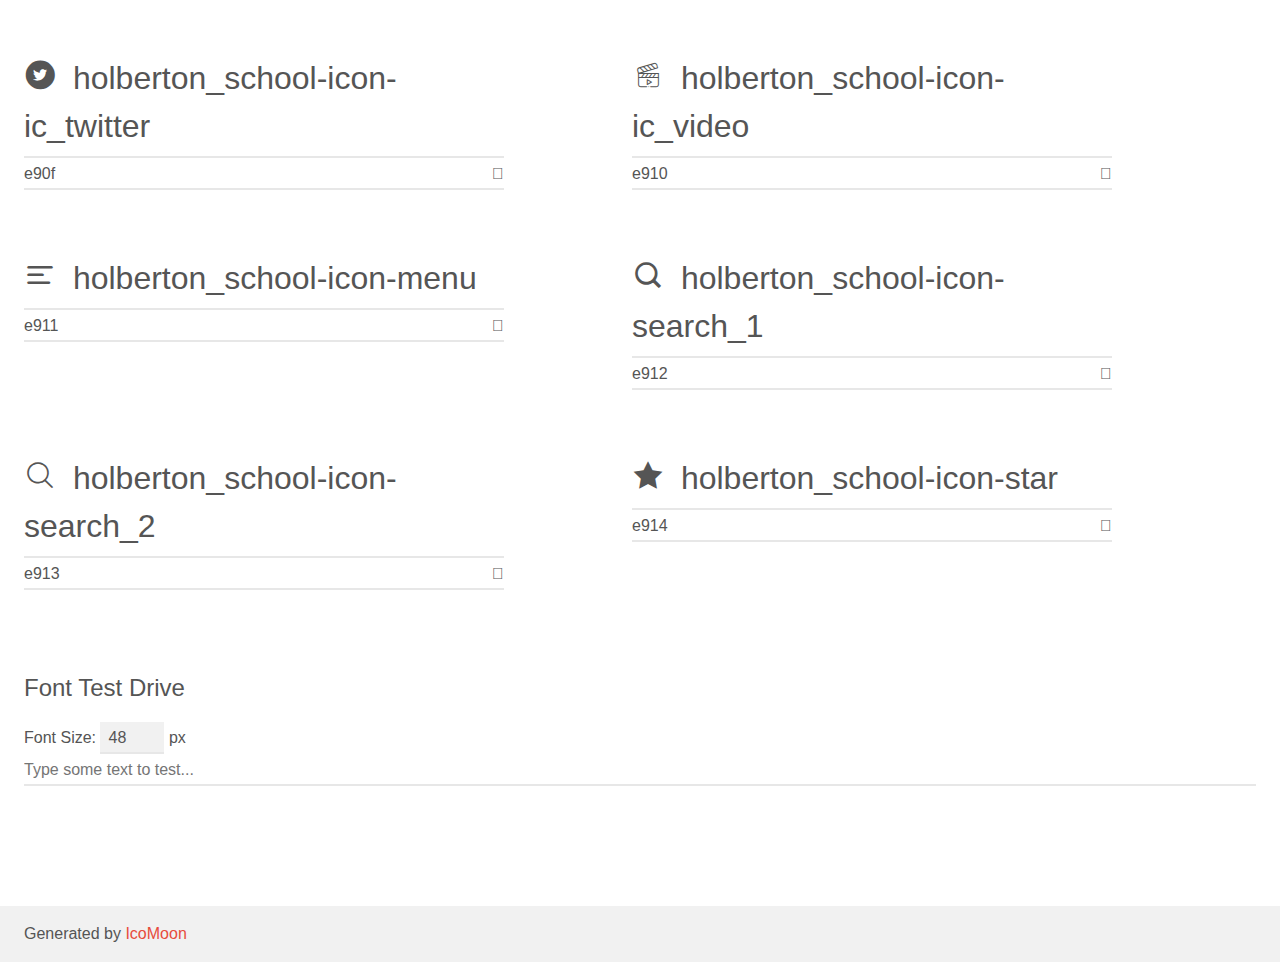
<file: headphones/holberton_school-icon/demo.html>
<!doctype html>
<html>
<head>
    <meta charset="utf-8">
    <title>IcoMoon Demo</title>
    <meta name="description" content="An Icon Font Generated By IcoMoon.io">
    <meta name="viewport" content="width=device-width, initial-scale=1">
    <link rel="stylesheet" href="demo-files/demo.css">
    <link rel="stylesheet" href="style.css"></head>
<body>
    <div class="bgc1 clearfix">
        <h1 class="mhmm mvm"><span class="fgc1">Font Name:</span> holberton_school-icon <small class="fgc1">(Glyphs:&nbsp;21)</small></h1>
    </div>
    <div class="clearfix mhl ptl">
        <h1 class="mvm mtn fgc1">Grid Size: Unknown</h1>
        <div class="glyph fs1">
            <div class="clearfix bshadow0 pbs">
                <span class="holberton_school-icon-arrow_1"></span>
                <span class="mls"> holberton_school-icon-arrow_1</span>
            </div>
            <fieldset class="fs0 size1of1 clearfix hidden-false">
                <input type="text" readonly value="e900" class="unit size1of2" />
                <input type="text" maxlength="1" readonly value="&#xe900;" class="unitRight size1of2 talign-right" />
            </fieldset>
            <div class="fs0 bshadow0 clearfix hidden-true">
                <span class="unit pvs fgc1">liga: </span>
                <input type="text" readonly value="" class="liga unitRight" />
            </div>
        </div>
        <div class="glyph fs1">
            <div class="clearfix bshadow0 pbs">
                <span class="holberton_school-icon-arrow_2"></span>
                <span class="mls"> holberton_school-icon-arrow_2</span>
            </div>
            <fieldset class="fs0 size1of1 clearfix hidden-false">
                <input type="text" readonly value="e901" class="unit size1of2" />
                <input type="text" maxlength="1" readonly value="&#xe901;" class="unitRight size1of2 talign-right" />
            </fieldset>
            <div class="fs0 bshadow0 clearfix hidden-true">
                <span class="unit pvs fgc1">liga: </span>
                <input type="text" readonly value="" class="liga unitRight" />
            </div>
        </div>
        <div class="glyph fs1">
            <div class="clearfix bshadow0 pbs">
                <span class="holberton_school-icon-arrow_3"></span>
                <span class="mls"> holberton_school-icon-arrow_3</span>
            </div>
            <fieldset class="fs0 size1of1 clearfix hidden-false">
                <input type="text" readonly value="e902" class="unit size1of2" />
                <input type="text" maxlength="1" readonly value="&#xe902;" class="unitRight size1of2 talign-right" />
            </fieldset>
            <div class="fs0 bshadow0 clearfix hidden-true">
                <span class="unit pvs fgc1">liga: </span>
                <input type="text" readonly value="" class="liga unitRight" />
            </div>
        </div>
        <div class="glyph fs1">
            <div class="clearfix bshadow0 pbs">
                <span class="holberton_school-icon-arrow_4"></span>
                <span class="mls"> holberton_school-icon-arrow_4</span>
            </div>
            <fieldset class="fs0 size1of1 clearfix hidden-false">
                <input type="text" readonly value="e903" class="unit size1of2" />
                <input type="text" maxlength="1" readonly value="&#xe903;" class="unitRight size1of2 talign-right" />
            </fieldset>
            <div class="fs0 bshadow0 clearfix hidden-true">
                <span class="unit pvs fgc1">liga: </span>
                <input type="text" readonly value="" class="liga unitRight" />
            </div>
        </div>
        <div class="glyph fs1">
            <div class="clearfix bshadow0 pbs">
                <span class="holberton_school-icon-arrow_5"></span>
                <span class="mls"> holberton_school-icon-arrow_5</span>
            </div>
            <fieldset class="fs0 size1of1 clearfix hidden-false">
                <input type="text" readonly value="e904" class="unit size1of2" />
                <input type="text" maxlength="1" readonly value="&#xe904;" class="unitRight size1of2 talign-right" />
            </fieldset>
            <div class="fs0 bshadow0 clearfix hidden-true">
                <span class="unit pvs fgc1">liga: </span>
                <input type="text" readonly value="" class="liga unitRight" />
            </div>
        </div>
        <div class="glyph fs1">
            <div class="clearfix bshadow0 pbs">
                <span class="holberton_school-icon-check"></span>
                <span class="mls"> holberton_school-icon-check</span>
            </div>
            <fieldset class="fs0 size1of1 clearfix hidden-false">
                <input type="text" readonly value="e905" class="unit size1of2" />
                <input type="text" maxlength="1" readonly value="&#xe905;" class="unitRight size1of2 talign-right" />
            </fieldset>
            <div class="fs0 bshadow0 clearfix hidden-true">
                <span class="unit pvs fgc1">liga: </span>
                <input type="text" readonly value="" class="liga unitRight" />
            </div>
        </div>
        <div class="glyph fs1">
            <div class="clearfix bshadow0 pbs">
                <span class="holberton_school-icon-ic_bag"></span>
                <span class="mls"> holberton_school-icon-ic_bag</span>
            </div>
            <fieldset class="fs0 size1of1 clearfix hidden-false">
                <input type="text" readonly value="e906" class="unit size1of2" />
                <input type="text" maxlength="1" readonly value="&#xe906;" class="unitRight size1of2 talign-right" />
            </fieldset>
            <div class="fs0 bshadow0 clearfix hidden-true">
                <span class="unit pvs fgc1">liga: </span>
                <input type="text" readonly value="" class="liga unitRight" />
            </div>
        </div>
        <div class="glyph fs1">
            <div class="clearfix bshadow0 pbs">
                <span class="holberton_school-icon-ic_cart"></span>
                <span class="mls"> holberton_school-icon-ic_cart</span>
            </div>
            <fieldset class="fs0 size1of1 clearfix hidden-false">
                <input type="text" readonly value="e907" class="unit size1of2" />
                <input type="text" maxlength="1" readonly value="&#xe907;" class="unitRight size1of2 talign-right" />
            </fieldset>
            <div class="fs0 bshadow0 clearfix hidden-true">
                <span class="unit pvs fgc1">liga: </span>
                <input type="text" readonly value="" class="liga unitRight" />
            </div>
        </div>
        <div class="glyph fs1">
            <div class="clearfix bshadow0 pbs">
                <span class="holberton_school-icon-ic_facebook"></span>
                <span class="mls"> holberton_school-icon-ic_facebook</span>
            </div>
            <fieldset class="fs0 size1of1 clearfix hidden-false">
                <input type="text" readonly value="e908" class="unit size1of2" />
                <input type="text" maxlength="1" readonly value="&#xe908;" class="unitRight size1of2 talign-right" />
            </fieldset>
            <div class="fs0 bshadow0 clearfix hidden-true">
                <span class="unit pvs fgc1">liga: </span>
                <input type="text" readonly value="" class="liga unitRight" />
            </div>
        </div>
        <div class="glyph fs1">
            <div class="clearfix bshadow0 pbs">
                <span class="holberton_school-icon-ic_hearing"></span>
                <span class="mls"> holberton_school-icon-ic_hearing</span>
            </div>
            <fieldset class="fs0 size1of1 clearfix hidden-false">
                <input type="text" readonly value="e909" class="unit size1of2" />
                <input type="text" maxlength="1" readonly value="&#xe909;" class="unitRight size1of2 talign-right" />
            </fieldset>
            <div class="fs0 bshadow0 clearfix hidden-true">
                <span class="unit pvs fgc1">liga: </span>
                <input type="text" readonly value="" class="liga unitRight" />
            </div>
        </div>
        <div class="glyph fs1">
            <div class="clearfix bshadow0 pbs">
                <span class="holberton_school-icon-ic_instagram"></span>
                <span class="mls"> holberton_school-icon-ic_instagram</span>
            </div>
            <fieldset class="fs0 size1of1 clearfix hidden-false">
                <input type="text" readonly value="e90a" class="unit size1of2" />
                <input type="text" maxlength="1" readonly value="&#xe90a;" class="unitRight size1of2 talign-right" />
            </fieldset>
            <div class="fs0 bshadow0 clearfix hidden-true">
                <span class="unit pvs fgc1">liga: </span>
                <input type="text" readonly value="" class="liga unitRight" />
            </div>
        </div>
        <div class="glyph fs1">
            <div class="clearfix bshadow0 pbs">
                <span class="holberton_school-icon-ic_laptop"></span>
                <span class="mls"> holberton_school-icon-ic_laptop</span>
            </div>
            <fieldset class="fs0 size1of1 clearfix hidden-false">
                <input type="text" readonly value="e90b" class="unit size1of2" />
                <input type="text" maxlength="1" readonly value="&#xe90b;" class="unitRight size1of2 talign-right" />
            </fieldset>
            <div class="fs0 bshadow0 clearfix hidden-true">
                <span class="unit pvs fgc1">liga: </span>
                <input type="text" readonly value="" class="liga unitRight" />
            </div>
        </div>
        <div class="glyph fs1">
            <div class="clearfix bshadow0 pbs">
                <span class="holberton_school-icon-ic_money"></span>
                <span class="mls"> holberton_school-icon-ic_money</span>
            </div>
            <fieldset class="fs0 size1of1 clearfix hidden-false">
                <input type="text" readonly value="e90c" class="unit size1of2" />
                <input type="text" maxlength="1" readonly value="&#xe90c;" class="unitRight size1of2 talign-right" />
            </fieldset>
            <div class="fs0 bshadow0 clearfix hidden-true">
                <span class="unit pvs fgc1">liga: </span>
                <input type="text" readonly value="" class="liga unitRight" />
            </div>
        </div>
        <div class="glyph fs1">
            <div class="clearfix bshadow0 pbs">
                <span class="holberton_school-icon-ic_music"></span>
                <span class="mls"> holberton_school-icon-ic_music</span>
            </div>
            <fieldset class="fs0 size1of1 clearfix hidden-false">
                <input type="text" readonly value="e90d" class="unit size1of2" />
                <input type="text" maxlength="1" readonly value="&#xe90d;" class="unitRight size1of2 talign-right" />
            </fieldset>
            <div class="fs0 bshadow0 clearfix hidden-true">
                <span class="unit pvs fgc1">liga: </span>
                <input type="text" readonly value="" class="liga unitRight" />
            </div>
        </div>
        <div class="glyph fs1">
            <div class="clearfix bshadow0 pbs">
                <span class="holberton_school-icon-ic_sound"></span>
                <span class="mls"> holberton_school-icon-ic_sound</span>
            </div>
            <fieldset class="fs0 size1of1 clearfix hidden-false">
                <input type="text" readonly value="e90e" class="unit size1of2" />
                <input type="text" maxlength="1" readonly value="&#xe90e;" class="unitRight size1of2 talign-right" />
            </fieldset>
            <div class="fs0 bshadow0 clearfix hidden-true">
                <span class="unit pvs fgc1">liga: </span>
                <input type="text" readonly value="" class="liga unitRight" />
            </div>
        </div>
        <div class="glyph fs1">
            <div class="clearfix bshadow0 pbs">
                <span class="holberton_school-icon-ic_twitter"></span>
                <span class="mls"> holberton_school-icon-ic_twitter</span>
            </div>
            <fieldset class="fs0 size1of1 clearfix hidden-false">
                <input type="text" readonly value="e90f" class="unit size1of2" />
                <input type="text" maxlength="1" readonly value="&#xe90f;" class="unitRight size1of2 talign-right" />
            </fieldset>
            <div class="fs0 bshadow0 clearfix hidden-true">
                <span class="unit pvs fgc1">liga: </span>
                <input type="text" readonly value="" class="liga unitRight" />
            </div>
        </div>
        <div class="glyph fs1">
            <div class="clearfix bshadow0 pbs">
                <span class="holberton_school-icon-ic_video"></span>
                <span class="mls"> holberton_school-icon-ic_video</span>
            </div>
            <fieldset class="fs0 size1of1 clearfix hidden-false">
                <input type="text" readonly value="e910" class="unit size1of2" />
                <input type="text" maxlength="1" readonly value="&#xe910;" class="unitRight size1of2 talign-right" />
            </fieldset>
            <div class="fs0 bshadow0 clearfix hidden-true">
                <span class="unit pvs fgc1">liga: </span>
                <input type="text" readonly value="" class="liga unitRight" />
            </div>
        </div>
        <div class="glyph fs1">
            <div class="clearfix bshadow0 pbs">
                <span class="holberton_school-icon-menu"></span>
                <span class="mls"> holberton_school-icon-menu</span>
            </div>
            <fieldset class="fs0 size1of1 clearfix hidden-false">
                <input type="text" readonly value="e911" class="unit size1of2" />
                <input type="text" maxlength="1" readonly value="&#xe911;" class="unitRight size1of2 talign-right" />
            </fieldset>
            <div class="fs0 bshadow0 clearfix hidden-true">
                <span class="unit pvs fgc1">liga: </span>
                <input type="text" readonly value="" class="liga unitRight" />
            </div>
        </div>
        <div class="glyph fs1">
            <div class="clearfix bshadow0 pbs">
                <span class="holberton_school-icon-search_1"></span>
                <span class="mls"> holberton_school-icon-search_1</span>
            </div>
            <fieldset class="fs0 size1of1 clearfix hidden-false">
                <input type="text" readonly value="e912" class="unit size1of2" />
                <input type="text" maxlength="1" readonly value="&#xe912;" class="unitRight size1of2 talign-right" />
            </fieldset>
            <div class="fs0 bshadow0 clearfix hidden-true">
                <span class="unit pvs fgc1">liga: </span>
                <input type="text" readonly value="" class="liga unitRight" />
            </div>
        </div>
        <div class="glyph fs1">
            <div class="clearfix bshadow0 pbs">
                <span class="holberton_school-icon-search_2"></span>
                <span class="mls"> holberton_school-icon-search_2</span>
            </div>
            <fieldset class="fs0 size1of1 clearfix hidden-false">
                <input type="text" readonly value="e913" class="unit size1of2" />
                <input type="text" maxlength="1" readonly value="&#xe913;" class="unitRight size1of2 talign-right" />
            </fieldset>
            <div class="fs0 bshadow0 clearfix hidden-true">
                <span class="unit pvs fgc1">liga: </span>
                <input type="text" readonly value="" class="liga unitRight" />
            </div>
        </div>
        <div class="glyph fs1">
            <div class="clearfix bshadow0 pbs">
                <span class="holberton_school-icon-star"></span>
                <span class="mls"> holberton_school-icon-star</span>
            </div>
            <fieldset class="fs0 size1of1 clearfix hidden-false">
                <input type="text" readonly value="e914" class="unit size1of2" />
                <input type="text" maxlength="1" readonly value="&#xe914;" class="unitRight size1of2 talign-right" />
            </fieldset>
            <div class="fs0 bshadow0 clearfix hidden-true">
                <span class="unit pvs fgc1">liga: </span>
                <input type="text" readonly value="" class="liga unitRight" />
            </div>
        </div>
    </div>

    <!--[if gt IE 8]><!-->
    <div class="mhl clearfix mbl">
        <h1>Font Test Drive</h1>
        <label>
            Font Size: <input id="fontSize" type="number" class="textbox0 mbm"
            min="8" value="48" />
            px
        </label>
        <input id="testText" type="text" class="phl size1of1 mvl"
        placeholder="Type some text to test..." value=""/>
        <div id="testDrive" class="holberton_school-icon-" style="font-family: holberton_school-icon">&nbsp;
        </div>
    </div>
    <!--<![endif]-->
    <div class="bgc1 clearfix">
        <p class="mhl">Generated by <a href="https://icomoon.io/app">IcoMoon</a></p>
    </div>

    <script src="demo-files/demo.js"></script>
</body>
</html>
</file>
<file: css_basic/base.css>
/* Importing webfonts */
/* (If you're learning CSS, you should disregard that) */

@import url(https://fonts.googleapis.com/css?family=Yeseva+One);
@import url(https://fonts.googleapis.com/css?family=Josefin+Sans:400,700,700italic,400italic);


/* CSS reset rules */

html, body {
	height: 100%;
	min-height: 100%;
}
html, body, div, span, applet, object, iframe,
h1, h2, h3, h4, h5, h6, p, blockquote, pre,
a, abbr, acronym, address, big, cite, code,
del, dfn, img, ins, kbd, q, s, samp,
small, strike, sub, sup, tt, var,
b, u, i, center,
dl, dt, dd,
fieldset, form, label, legend,
table, caption, tbody, tfoot, thead, tr, th, td,
article, aside, canvas, details, embed, 
figure, figcaption, footer, header, hgroup, 
menu, nav, output, ruby, section, summary,
time, mark, audio, video {
	margin: 0;
	padding: 0;
	border: 0;
	font-size: 100%;
	font: inherit;
	vertical-align: baseline;
}
/* HTML5 display-role reset for older browsers */
article, aside, details, figcaption, figure, 
footer, header, hgroup, menu, nav, section {
	display: block;
}
body {
	line-height: 1;
}
blockquote, q {
	quotes: none;
}
blockquote:before, blockquote:after,
q:before, q:after {
	content: '';
	content: none;
}
table {
	border-collapse: collapse;
	border-spacing: 0;
}


/* Fonts and colors */

body {
	font-family: 'Josefin Sans', serif;
	color: rgba(0, 0, 0, 0.8);
}
h1, h2, h3, h4, h5, h6, header {
	font-family: 'Yeseva One', sans-serif;
}
article {
}
header {
	border-bottom: 1px solid rgb(221,221,221);
	transition: border-bottom-color 1s ease;
}
header a {
	color: rgba(0, 0, 0, 0.8);
}
aside {
	background: #FAFAFA;
}
aside p {
	border: 1px solid #bbb;
	background: #ddd;
	color: black;
}
footer a {
	color: rgba(0, 0, 0, 0.8);
}
a {
	color: #F80002;
}


/* Positioning and margins */

@media (min-width: 1100px) {
	body {
		width: 1100px;
		margin: 0 auto;
	}
}

article {
	padding: 50px 15px;
}
article > *:first-child {
	margin-top: 0;
}
aside {
	padding: 50px 15px;
}
header .right {
	float: right;
	margin: 0 10px 15px;
}


/* Header */
header {
	padding: 20px 0;
	height: 80px;
}
header ul {
	list-style: none;
	margin: 0;
	padding: 0;
}
header li {
	display: inline;
	vertical-align:middle;
}
header li:first-child {
	margin: 0;
}
header li a {
	margin: 0 10px;
}
header li.logo {
	font-size: 36px;
}
header a {
	text-decoration: none;
}


/* Aside */

aside p {
	border-radius: 10px;
	padding: 20px 20px;
}


/* Footer */

footer {
	padding: 5px 15px;
	height: 80px;
}


/* Text styles and margins */

p {
	margin-bottom: 15px;
}
h1 {
	font-size: 36px;
	margin: 40px 0 20px;
}
h2 {
	font-size: 32px;
	margin: 30px 0 15px;
}
h3 {
	font-size: 28px;
	margin: 25px 0 10px;
}
h4 {
	font-size: 20px;
	font-weight: bold;
	margin: 20px 0 10px;
}
h5 {
	font-size: 18px;
	font-weight: bold;
	margin: 15px 0 10px;
}
h6 {
	font-weight: bold;
	margin: 5px 0;
}

@media (max-width: 800px) {
  body.works_on_smartphone {
  	display: block;
  }
  body.works_on_smartphone main {
  	display: block;
  }
  header .right {
  	float: none;
  }
}
</file>
<file: css_basic/styles.css>
/* styles.css */

/* Make body a flex container in column direction */
body {
    display: flex;
    flex-direction: column;
    min-height: 100vh; /* Ensure it takes full viewport height */
}

/* Make main a flex container in row direction */
main {
    display: flex;
    flex-direction: row;
    flex: auto; /* Automatic height and width */
    gap: 20px; /* Optional spacing between article and aside */
}

/* Article takes 2/3 of main width, scrollable */
article {
    flex: 2;
    overflow-y: auto;
    background-color: #fff;
    padding: 20px;
    border-radius: 5px;
}

/* Aside takes 1/3 of main width, scrollable */
aside {
    flex: 1;
    overflow-y: auto;
    background-color: #eaeaea;
    padding: 20px;
    border-radius: 5px;
}

/* Optional: Header and footer styling */
header, footer {
    padding: 10px;
    background-color: #333;
    color: #fff;
}

/* Header navigation */
header ul {
    list-style: none;
    display: flex;
    gap: 20px;
}

header ul li a {
    color: #fff;
    text-decoration: none;
}
</file>
<file: headphones/holberton_school-icon/style.css>
@font-face {
  font-family: 'holberton_school-icon';
  src:  url('fonts/holberton_school-icon.eot?sq4eq4');
  src:  url('fonts/holberton_school-icon.eot?sq4eq4#iefix') format('embedded-opentype'),
    url('fonts/holberton_school-icon.ttf?sq4eq4') format('truetype'),
    url('fonts/holberton_school-icon.woff?sq4eq4') format('woff'),
    url('fonts/holberton_school-icon.svg?sq4eq4#holberton_school-icon') format('svg');
  font-weight: normal;
  font-style: normal;
  font-display: block;
}

[class^="holberton_school-icon-"], [class*=" holberton_school-icon-"] {
  /* use !important to prevent issues with browser extensions that change fonts */
  font-family: 'holberton_school-icon' !important;
  speak: none;
  font-style: normal;
  font-weight: normal;
  font-variant: normal;
  text-transform: none;
  line-height: 1;

  /* Better Font Rendering =========== */
  -webkit-font-smoothing: antialiased;
  -moz-osx-font-smoothing: grayscale;
}

.holberton_school-icon-arrow_1:before {
  content: "\e900";
}
.holberton_school-icon-arrow_2:before {
  content: "\e901";
}
.holberton_school-icon-arrow_3:before {
  content: "\e902";
}
.holberton_school-icon-arrow_4:before {
  content: "\e903";
}
.holberton_school-icon-arrow_5:before {
  content: "\e904";
}
.holberton_school-icon-check:before {
  content: "\e905";
}
.holberton_school-icon-ic_bag:before {
  content: "\e906";
}
.holberton_school-icon-ic_cart:before {
  content: "\e907";
}
.holberton_school-icon-ic_facebook:before {
  content: "\e908";
}
.holberton_school-icon-ic_hearing:before {
  content: "\e909";
}
.holberton_school-icon-ic_instagram:before {
  content: "\e90a";
}
.holberton_school-icon-ic_laptop:before {
  content: "\e90b";
}
.holberton_school-icon-ic_money:before {
  content: "\e90c";
}
.holberton_school-icon-ic_music:before {
  content: "\e90d";
}
.holberton_school-icon-ic_sound:before {
  content: "\e90e";
}
.holberton_school-icon-ic_twitter:before {
  content: "\e90f";
}
.holberton_school-icon-ic_video:before {
  content: "\e910";
}
.holberton_school-icon-menu:before {
  content: "\e911";
}
.holberton_school-icon-search_1:before {
  content: "\e912";
}
.holberton_school-icon-search_2:before {
  content: "\e913";
}
.holberton_school-icon-star:before {
  content: "\e914";
}
</file>
<file: headphones/holberton_school-icon/demo-files/demo.css>
body {
  padding: 0;
  margin: 0;
  font-family: sans-serif;
  font-size: 1em;
  line-height: 1.5;
  color: #555;
  background: #fff;
}
h1 {
  font-size: 1.5em;
  font-weight: normal;
}
small {
  font-size: .66666667em;
}
a {
  color: #e74c3c;
  text-decoration: none;
}
a:hover, a:focus {
  box-shadow: 0 1px #e74c3c;
}
.bshadow0, input {
  box-shadow: inset 0 -2px #e7e7e7;
}
input:hover {
  box-shadow: inset 0 -2px #ccc;
}
input, fieldset {
  font-family: sans-serif;
  font-size: 1em;
  margin: 0;
  padding: 0;
  border: 0;
}
input {
  color: inherit;
  line-height: 1.5;
  height: 1.5em;
  padding: .25em 0;
}
input:focus {
  outline: none;
  box-shadow: inset 0 -2px #449fdb;
}
.glyph {
  font-size: 16px;
  width: 15em;
  padding-bottom: 1em;
  margin-right: 4em;
  margin-bottom: 1em;
  float: left;
  overflow: hidden;
}
.liga {
  width: 80%;
  width: calc(100% - 2.5em);
}
.talign-right {
  text-align: right;
}
.talign-center {
  text-align: center;
}
.bgc1 {
  background: #f1f1f1;
}
.fgc1 {
  color: #999;
}
.fgc0 {
  color: #000;
}
p {
  margin-top: 1em;
  margin-bottom: 1em;
}
.mvm {
  margin-top: .75em;
  margin-bottom: .75em;
}
.mtn {
  margin-top: 0;
}
.mtl, .mal {
  margin-top: 1.5em;
}
.mbl, .mal {
  margin-bottom: 1.5em;
}
.mal, .mhl {
  margin-left: 1.5em;
  margin-right: 1.5em;
}
.mhmm {
  margin-left: 1em;
  margin-right: 1em;
}
.mls {
  margin-left: .25em;
}
.ptl {
  padding-top: 1.5em;
}
.pbs, .pvs {
  padding-bottom: .25em;
}
.pvs, .pts {
  padding-top: .25em;
}
.unit {
  float: left;
}
.unitRight {
  float: right;
}
.size1of2 {
  width: 50%;
}
.size1of1 {
  width: 100%;
}
.clearfix:before, .clearfix:after {
  content: " ";
  display: table;
}
.clearfix:after {
  clear: both;
}
.hidden-true {
  display: none;
}
.textbox0 {
  width: 3em;
  background: #f1f1f1;
  padding: .25em .5em;
  line-height: 1.5;
  height: 1.5em;
}
#testDrive {
  display: block;
  padding-top: 24px;
  line-height: 1.5;
}
.fs0 {
  font-size: 16px;
}
.fs1 {
  font-size: 32px;
}
</file>
<file: headphones/0-styles.css>
/* =============== RESET =============== */
* {
  margin: 0;
  padding: 0;
  box-sizing: border-box;
}

:root {
  --primary-color: #ff6565;
  --text-color: #fff;
  --max-width: 1000px;
  --font-main: "Source Sans Pro", sans-serif;
}

/* =============== BODY =============== */
body {
  font-family: var(--font-main);
  color: var(--text-color);
  background: #000;
  overflow-x: hidden;
}

/* =============== HEADER =============== */
.header {
  width: 100%;
  padding: 20px 0;
  z-index: 20;
  position: absolute;
  top: 0;
  left: 0;
  background: transparent; /* removed black background */
}

.header .container {
  max-width: var(--max-width);
  margin: 0 auto;
  padding: 0 20px;
  display: flex;
  justify-content: space-between;
  align-items: center;
  position: relative;
  background: transparent; /* no background in header */
}

.logo img {
  height: 40px;
  align-items: center;
}

/* Navigation */
.nav ul {
  display: flex;
  gap: 2rem;
  list-style: none;
}

.nav a {
  color: var(--text-color);
  text-decoration: none;
  font-weight: 500;
  transition: color 0.3s;
}

.nav a:hover,
.nav a:active {
  color: var(--primary-color);
}

/* Hide checkbox */
#menu-toggle {
  display: none;
}

/* =============== MENU ICON =============== */
.menu-icon {
  display: none;
  flex-direction: column;
  gap: 5px;
  cursor: pointer;
  position: absolute;
  left: 21px;
  top: 38px;
}

.menu-icon span {
  height: 3px;
  width: 25px;
  background: var(--text-color);
  border-radius: 2px;
}

/* =============== HERO SECTION =============== */
.hero {
  background: url("images/headphones_hero_1.jpg") no-repeat center/cover;
  height: 100vh; /* full screen always */
  display: flex;
  align-items: center;
  justify-content: center;
  text-align: center;
}

.hero-content {
  max-width: 600px;
  padding: 20px;
  margin-top:200px;
}

.hero h1 {
  font-size: 2.5rem;
  margin-bottom: 10px;
}

.hero h2 {
  font-size: 1.2rem;
  font-weight: 400;
  margin-bottom: 30px;
}

.hero button {
  background-color: var(--primary-color);
  color: var(--text-color);
  border: none;
  padding: 15px 40px;
  font-size: 1rem;
  font-weight: bold;
  border-radius: 30px;
  cursor: pointer;
  transition: opacity 0.3s ease-in-out;
}

.hero button:hover,
.hero button:active {
  opacity: 0.9;
}

.hero p {
  font-size: 1rem;
  margin-top: 20px;
  line-height: 1.6;
}

/* =============== MOBILE VIEW =============== */
@media (max-width: 480px) {
  .menu-icon {
    display: flex;
  }

  .nav {
    display: none;
    width: 100%;
    text-align: center;
    background: transparent; /* no black menu */
    position: absolute;
    top: 70px;
    left: 0;
    z-index: 15;
  }

  #menu-toggle:checked + .menu-icon + .logo + .nav {
    display: block;
  }

  .nav ul {
    flex-direction: column;
    gap: 1.2rem;
  }

  .header {
    background: transparent; /* no black header */
  }

  /* keeps hero full screen */
  .hero {
    height: 100vh;
  }

  .hero h1 {
    font-size: 1.8rem;
  }

  .hero h2 {
    font-size: 1rem;
  }

  .hero p {
    font-size: 0.9rem;
  }
}
</file>
<file: headphones/2-styles.css>
/* =============== RESET =============== */
* {
  margin: 0;
  padding: 0;
  box-sizing: border-box;
}

:root {
  --primary-color: #ff6565;
  --text-color: #fff;
  --max-width: 1000px;
  --font-main: "Source Sans Pro", sans-serif;
}

/* =============== BODY =============== */
body {
  font-family: var(--font-main);
  color: var(--text-color);
  background: #000;
  overflow-x: hidden;
}

/* =============== HEADER =============== */
.header {
  width: 100%;
  padding: 20px 0;
  z-index: 20;
  position: absolute;
  top: 0;
  left: 0;
  background: transparent; /* removed black background */
}

.header .container {
  max-width: var(--max-width);
  margin: 0 auto;
  padding: 0 20px;
  display: flex;
  justify-content: space-between;
  align-items: center;
  position: relative;
  background: transparent; /* no background in header */
}

.logo img {
  height: 40px;
  align-items: center;
}

/* Navigation */
.nav ul {
  display: flex;
  gap: 2rem;
  list-style: none;
}

.nav a {
  color: var(--text-color);
  text-decoration: none;
  font-weight: 500;
  transition: color 0.3s;
}

.nav a:hover,
.nav a:active {
  color: var(--primary-color);
}

/* Hide checkbox */
#menu-toggle {
  display: none;
}

/* =============== MENU ICON =============== */
.menu-icon {
  display: none;
  flex-direction: column;
  gap: 5px;
  cursor: pointer;
  position: absolute;
  left: 21px;
  top: 38px;
}

.menu-icon span {
  height: 3px;
  width: 25px;
  background: var(--text-color);
  border-radius: 2px;
}

/* =============== HERO SECTION =============== */
.hero {
  background: url("images/headphones_hero_1.jpg") no-repeat center/cover;
  height: 100vh; /* full screen always */
  display: flex;
  align-items: center;
  justify-content: center;
  text-align: center;
}

.hero-content {
  max-width: 600px;
  padding: 20px;
  margin-top:200px;
}

.hero h1 {
  font-size: 2.5rem;
  margin-bottom: 10px;
}

.hero h2 {
  font-size: 1.2rem;
  font-weight: 400;
  margin-bottom: 30px;
}

.hero button {
  background-color: var(--primary-color);
  color: var(--text-color);
  border: none;
  padding: 15px 40px;
  font-size: 1rem;
  font-weight: bold;
  border-radius: 30px;
  cursor: pointer;
  transition: opacity 0.3s ease-in-out;
}

.hero button:hover,
.hero button:active {
  opacity: 0.9;
}

.hero p {
  font-size: 1rem;
  margin-top: 20px;
  line-height: 1.6;
}

/* =============== MOBILE VIEW =============== */
@media (max-width: 480px) {
  .menu-icon {
    display: flex;
  }

  .nav {
    display: none;
    width: 100%;
    text-align: center;
    background: transparent; /* no black menu */
    position: absolute;
    top: 70px;
    left: 0;
    z-index: 15;
  }

  #menu-toggle:checked + .menu-icon + .logo + .nav {
    display: block;
  }

  .nav ul {
    flex-direction: column;
    gap: 1.2rem;
  }

  .header {
    background: transparent; /* no black header */
  }

  /* keeps hero full screen */
  .hero {
    height: 100vh;
  }

  .hero h1 {
    font-size: 1.8rem;
  }

  .hero h2 {
    font-size: 1rem;
  }

  .hero p {
    font-size: 0.9rem;
  }
}


/* =============== WHAT WE DO SECTION =============== */
.what-we-do {
  background-color: #fff;
  color: #000;
  text-align: center;
  padding: 80px 20px;
}

.what-we-do .container {
  max-width: var(--max-width);
  margin: 0 auto;
}

.what-we-do h2 {
  font-size: 2rem;
  margin-bottom: 10px;
}

.what-we-do .intro-text {
  max-width: 600px;
  margin: 0 auto 50px;
  color: #555;
  font-size: 1rem;
}

.services {
  display: flex;
  justify-content: space-between;
  flex-wrap: wrap;
  gap: 30px;
}

.service {
  flex: 1 1 calc(25% - 30px);
  padding: 20px;
}

.service span {
  font-size: 4rem;
  color: var(--primary-color);
  display: inline-block;
  margin-bottom: 15px;
}

.service h3 {
  font-size: 1.2rem;
  margin-bottom: 10px;
}

.service p {
  color: #555;
  font-size: 0.95rem;
  line-height: 1.5;
}

/* Responsive */
@media (max-width: 768px) {
  .services {
    flex-direction: column;
    align-items: center;
  }

  .service {
    width: 80%;
    margin-bottom: 30px;
  }
}


/* =============== OUR RESULTS SECTION =============== */
.our-results {
  background: url("images/headphones_hero_2.jpg") no-repeat center/cover;
  color: var(--text-color);
  text-align: center;
  padding: 100px 20px;
}

.our-results .container {
  max-width: var(--max-width);
  margin: 0 auto;
}

.our-results h2 {
  font-size: 2rem;
  margin-bottom: 20px;
}

.our-results .intro-text {
  max-width: 650px;
  margin: 0 auto 60px;
  color: #ddd;
  font-size: 1rem;
  line-height: 1.6;
}

/* Result Pentagon */
.results {
  display: flex;
  justify-content: space-between;
  flex-wrap: wrap;
  gap: 30px;
}

.result-item {
  flex: 1 1 calc(25% - 30px);
  display: flex;
  justify-content: center;
}

/* Result Section */
.results {
  display: flex;
  justify-content: space-between;
  flex-wrap: wrap;
  gap: 30px;
}

.result-item {
  flex: 1 1 calc(25% - 30px);
  display: flex;
  justify-content: center;
}

/* =============== OUR RESULTS SECTION =============== */
.pentagon {
  position: relative;
  width: 180px;
  height: 180px;
  background: var(--primary-color); /* same as button color */
  clip-path: polygon(50% 0%, 100% 38%, 82% 100%, 18% 100%, 0% 38%);
  display: flex;
  flex-direction: column;
  justify-content: center;
  align-items: center;
  transition: transform 0.3s ease;
  color: #fff; /* white text */
  text-align: center;
}

.pentagon:hover {
  transform: scale(1.05);
}

.pentagon h3 {
  font-size: 2rem;
  color: #fff; /* white text */
  margin-bottom: 5px;
}

.pentagon p {
  color: #fff;
  font-size: 0.95rem;
}

/* Responsive */
@media (max-width: 768px) {
  .results {
    flex-direction: column;
    align-items: center;
  }

  .pentagon {
    width: 150px;
    height: 150px;
    margin-bottom: 30px;
  }
}
</file>
<file: headphones/3-styles.css>
/* =============== RESET =============== */
* {
  margin: 0;
  padding: 0;
  box-sizing: border-box;
}

:root {
  --primary-color: #ff6565;
  --text-color: #fff;
  --max-width: 1000px;
  --font-main: "Source Sans Pro", sans-serif;
}

/* =============== BODY =============== */
body {
  font-family: var(--font-main);
  color: var(--text-color);
  background: #000;
  overflow-x: hidden;
}

/* =============== HEADER =============== */
.header {
  width: 100%;
  padding: 20px 0;
  z-index: 20;
  position: absolute;
  top: 0;
  left: 0;
  background: transparent; /* removed black background */
}

.header .container {
  max-width: var(--max-width);
  margin: 0 auto;
  padding: 0 20px;
  display: flex;
  justify-content: space-between;
  align-items: center;
  position: relative;
  background: transparent; /* no background in header */
}

.logo img {
  height: 40px;
  align-items: center;
}

/* Navigation */
.nav ul {
  display: flex;
  gap: 2rem;
  list-style: none;
}

.nav a {
  color: var(--text-color);
  text-decoration: none;
  font-weight: 500;
  transition: color 0.3s;
}

.nav a:hover,
.nav a:active {
  color: var(--primary-color);
}

/* Hide checkbox */
#menu-toggle {
  display: none;
}

/* =============== MENU ICON =============== */
.menu-icon {
  display: none;
  flex-direction: column;
  gap: 5px;
  cursor: pointer;
  position: absolute;
  left: 21px;
  top: 38px;
}

.menu-icon span {
  height: 3px;
  width: 25px;
  background: var(--text-color);
  border-radius: 2px;
}

/* =============== HERO SECTION =============== */
.hero {
  background: url("images/headphones_hero_1.jpg") no-repeat center/cover;
  height: 100vh; /* full screen always */
  display: flex;
  align-items: center;
  justify-content: center;
  text-align: center;
}

.hero-content {
  max-width: 600px;
  padding: 20px;
  margin-top:200px;
}

.hero h1 {
  font-size: 2.5rem;
  margin-bottom: 10px;
}

.hero h2 {
  font-size: 1.2rem;
  font-weight: 400;
  margin-bottom: 30px;
}

.hero button {
  background-color: var(--primary-color);
  color: var(--text-color);
  border: none;
  padding: 15px 40px;
  font-size: 1rem;
  font-weight: bold;
  border-radius: 30px;
  cursor: pointer;
  transition: opacity 0.3s ease-in-out;
}

.hero button:hover,
.hero button:active {
  opacity: 0.9;
}

.hero p {
  font-size: 1rem;
  margin-top: 20px;
  line-height: 1.6;
}

/* =============== MOBILE VIEW =============== */
@media (max-width: 480px) {
  .menu-icon {
    display: flex;
  }

  .nav {
    display: none;
    width: 100%;
    text-align: center;
    background: transparent; /* no black menu */
    position: absolute;
    top: 70px;
    left: 0;
    z-index: 15;
  }

  #menu-toggle:checked + .menu-icon + .logo + .nav {
    display: block;
  }

  .nav ul {
    flex-direction: column;
    gap: 1.2rem;
  }

  .header {
    background: transparent; /* no black header */
  }

  /* keeps hero full screen */
  .hero {
    height: 100vh;
  }

  .hero h1 {
    font-size: 1.8rem;
  }

  .hero h2 {
    font-size: 1rem;
  }

  .hero p {
    font-size: 0.9rem;
  }
}


/* =============== WHAT WE DO SECTION =============== */
.what-we-do {
  background-color: #fff;
  color: #000;
  text-align: center;
  padding: 80px 20px;
}

.what-we-do .container {
  max-width: var(--max-width);
  margin: 0 auto;
}

.what-we-do h2 {
  font-size: 2rem;
  margin-bottom: 10px;
}

.what-we-do .intro-text {
  max-width: 600px;
  margin: 0 auto 50px;
  color: #555;
  font-size: 1rem;
}

.services {
  display: flex;
  justify-content: space-between;
  flex-wrap: wrap;
  gap: 30px;
}

.service {
  flex: 1 1 calc(25% - 30px);
  padding: 20px;
}

.service span {
  font-size: 4rem;
  color: var(--primary-color);
  display: inline-block;
  margin-bottom: 15px;
}

.service h3 {
  font-size: 1.2rem;
  margin-bottom: 10px;
}

.service p {
  color: #555;
  font-size: 0.95rem;
  line-height: 1.5;
}

/* Responsive */
@media (max-width: 768px) {
  .services {
    flex-direction: column;
    align-items: center;
  }

  .service {
    width: 80%;
    margin-bottom: 30px;
  }
}


/* =============== OUR RESULTS SECTION =============== */
.our-results {
  background: url("images/headphones_hero_2.jpg") no-repeat center/cover;
  color: var(--text-color);
  text-align: center;
  padding: 100px 20px;
}

.our-results .container {
  max-width: var(--max-width);
  margin: 0 auto;
}

.our-results h2 {
  font-size: 2rem;
  margin-bottom: 20px;
}

.our-results .intro-text {
  max-width: 650px;
  margin: 0 auto 60px;
  color: #ddd;
  font-size: 1rem;
  line-height: 1.6;
}

/* Result Pentagon */
.results {
  display: flex;
  justify-content: space-between;
  flex-wrap: wrap;
  gap: 30px;
}

.result-item {
  flex: 1 1 calc(25% - 30px);
  display: flex;
  justify-content: center;
}

/* Result Section */
.results {
  display: flex;
  justify-content: space-between;
  flex-wrap: wrap;
  gap: 30px;
}

.result-item {
  flex: 1 1 calc(25% - 30px);
  display: flex;
  justify-content: center;
}

/* =============== OUR RESULTS SECTION =============== */
.pentagon {
  position: relative;
  width: 180px;
  height: 180px;
  background: var(--primary-color); /* same as button color */
  clip-path: polygon(50% 0%, 100% 38%, 82% 100%, 18% 100%, 0% 38%);
  display: flex;
  flex-direction: column;
  justify-content: center;
  align-items: center;
  transition: transform 0.3s ease;
  color: #fff; /* white text */
  text-align: center;
}

.pentagon:hover {
  transform: scale(1.05);
}

.pentagon h3 {
  font-size: 2rem;
  color: #fff; /* white text */
  margin-bottom: 5px;
}

.pentagon p {
  color: #fff;
  font-size: 0.95rem;
}

/* Responsive */
@media (max-width: 768px) {
  .results {
    flex-direction: column;
    align-items: center;
  }

  .pentagon {
    width: 150px;
    height: 150px;
    margin-bottom: 30px;
  }
}



/* =============== CONTACT US SECTION =============== */
.contact-us {
  background: #fff;
  color: #000;
  text-align: center;
  padding: 100px 20px;
}

.contact-us .container {
  max-width: 600px;
  margin: 0 auto;
}

.contact-us h2 {
  font-size: 2rem;
  margin-bottom: 40px;
}

.contact-form {
  display: flex;
  flex-direction: column;
  gap: 20px;
}

.contact-form .form-group input,
.contact-form .form-group textarea {
  width: 100%;
  padding: 15px;
  border: 2px solid #ddd;
  border-radius: 8px;
  font-size: 1rem;
  outline: none;
  transition: border 0.3s ease;
}

.contact-form .form-group input:focus,
.contact-form .form-group textarea:focus {
  border-color: var(--primary-color);
}

/* Button styling (reused from hero button) */
.contact-form .btn {
  background-color: var(--primary-color);
  color: var(--text-color);
  border: none;
  padding: 15px 40px;
  font-size: 1rem;
  font-weight: bold;
  border-radius: 30px;
  cursor: pointer;
  transition: all 0.3s ease-in-out;
  align-self: center;
}

.contact-form .btn:hover {
  opacity: 0.9;
  transform: scale(1.05);
}

/* Responsive */
@media (max-width: 480px) {
  .contact-us {
    padding: 80px 15px;
  }

  .contact-us h2 {
    font-size: 1.6rem;
  }

  .contact-form .form-group input,
  .contact-form .form-group textarea {
    font-size: 0.9rem;
  }
}
</file>
<file: headphones/4-styles.css>
/* =============== RESET =============== */
* {
  margin: 0;
  padding: 0;
  box-sizing: border-box;
}

:root {
  --primary-color: #ff6565;
  --text-color: #fff;
  --max-width: 1000px;
  --font-main: "Source Sans Pro", sans-serif;
}

/* =============== BODY =============== */
body {
  font-family: var(--font-main);
  color: var(--text-color);
  background: #000;
  overflow-x: hidden;
}

/* =============== HEADER =============== */
.header {
  width: 100%;
  padding: 20px 0;
  z-index: 20;
  position: absolute;
  top: 0;
  left: 0;
  background: transparent; /* removed black background */
}

.header .container {
  max-width: var(--max-width);
  margin: 0 auto;
  padding: 0 20px;
  display: flex;
  justify-content: space-between;
  align-items: center;
  position: relative;
  background: transparent; /* no background in header */
}

.logo img {
  height: 40px;
  align-items: center;
}

/* Navigation */
.nav ul {
  display: flex;
  gap: 2rem;
  list-style: none;
}

.nav a {
  color: var(--text-color);
  text-decoration: none;
  font-weight: 500;
  transition: color 0.3s;
}

.nav a:hover,
.nav a:active {
  color: var(--primary-color);
}

/* Hide checkbox */
#menu-toggle {
  display: none;
}

/* =============== MENU ICON =============== */
.menu-icon {
  display: none;
  flex-direction: column;
  gap: 5px;
  cursor: pointer;
  position: absolute;
  left: 21px;
  top: 38px;
}

.menu-icon span {
  height: 3px;
  width: 25px;
  background: var(--text-color);
  border-radius: 2px;
}

/* =============== HERO SECTION =============== */
.hero {
  background: url("images/headphones_hero_1.jpg") no-repeat center/cover;
  height: 100vh; /* full screen always */
  display: flex;
  align-items: center;
  justify-content: center;
  text-align: center;
}

.hero-content {
  max-width: 600px;
  padding: 20px;
  margin-top:200px;
}

.hero h1 {
  font-size: 2.5rem;
  margin-bottom: 10px;
}

.hero h2 {
  font-size: 1.2rem;
  font-weight: 400;
  margin-bottom: 30px;
}

.hero button {
  background-color: var(--primary-color);
  color: var(--text-color);
  border: none;
  padding: 15px 40px;
  font-size: 1rem;
  font-weight: bold;
  border-radius: 30px;
  cursor: pointer;
  transition: opacity 0.3s ease-in-out;
}

.hero button:hover,
.hero button:active {
  opacity: 0.9;
}

.hero p {
  font-size: 1rem;
  margin-top: 20px;
  line-height: 1.6;
}

/* =============== MOBILE VIEW =============== */
@media (max-width: 480px) {
  .menu-icon {
    display: flex;
  }

  .nav {
    display: none;
    width: 100%;
    text-align: center;
    background: transparent; /* no black menu */
    position: absolute;
    top: 70px;
    left: 0;
    z-index: 15;
  }

  #menu-toggle:checked + .menu-icon + .logo + .nav {
    display: block;
  }

  .nav ul {
    flex-direction: column;
    gap: 1.2rem;
  }

  .header {
    background: transparent; /* no black header */
  }

  /* keeps hero full screen */
  .hero {
    height: 100vh;
  }

  .hero h1 {
    font-size: 1.8rem;
  }

  .hero h2 {
    font-size: 1rem;
  }

  .hero p {
    font-size: 0.9rem;
  }
}


/* =============== WHAT WE DO SECTION =============== */
.what-we-do {
  background-color: #fff;
  color: #000;
  text-align: center;
  padding: 80px 20px;
}

.what-we-do .container {
  max-width: var(--max-width);
  margin: 0 auto;
}

.what-we-do h2 {
  font-size: 2rem;
  margin-bottom: 10px;
}

.what-we-do .intro-text {
  max-width: 600px;
  margin: 0 auto 50px;
  color: #555;
  font-size: 1rem;
}

.services {
  display: flex;
  justify-content: space-between;
  flex-wrap: wrap;
  gap: 30px;
}

.service {
  flex: 1 1 calc(25% - 30px);
  padding: 20px;
}

.service span {
  font-size: 4rem;
  color: var(--primary-color);
  display: inline-block;
  margin-bottom: 15px;
}

.service h3 {
  font-size: 1.2rem;
  margin-bottom: 10px;
}

.service p {
  color: #555;
  font-size: 0.95rem;
  line-height: 1.5;
}

/* Responsive */
@media (max-width: 768px) {
  .services {
    flex-direction: column;
    align-items: center;
  }

  .service {
    width: 80%;
    margin-bottom: 30px;
  }
}


/* =============== OUR RESULTS SECTION =============== */
.our-results {
  background: url("images/headphones_hero_2.jpg") no-repeat center/cover;
  color: var(--text-color);
  text-align: center;
  padding: 100px 20px;
}

.our-results .container {
  max-width: var(--max-width);
  margin: 0 auto;
}

.our-results h2 {
  font-size: 2rem;
  margin-bottom: 20px;
}

.our-results .intro-text {
  max-width: 650px;
  margin: 0 auto 60px;
  color: #ddd;
  font-size: 1rem;
  line-height: 1.6;
}

/* Result Pentagon */
.results {
  display: flex;
  justify-content: space-between;
  flex-wrap: wrap;
  gap: 30px;
}

.result-item {
  flex: 1 1 calc(25% - 30px);
  display: flex;
  justify-content: center;
}

/* Result Section */
.results {
  display: flex;
  justify-content: space-between;
  flex-wrap: wrap;
  gap: 30px;
}

.result-item {
  flex: 1 1 calc(25% - 30px);
  display: flex;
  justify-content: center;
}

/* =============== OUR RESULTS SECTION =============== */
.pentagon {
  position: relative;
  width: 180px;
  height: 180px;
  background: var(--primary-color); /* same as button color */
  clip-path: polygon(50% 0%, 100% 38%, 82% 100%, 18% 100%, 0% 38%);
  display: flex;
  flex-direction: column;
  justify-content: center;
  align-items: center;
  transition: transform 0.3s ease;
  color: #fff; /* white text */
  text-align: center;
}

.pentagon:hover {
  transform: scale(1.05);
}

.pentagon h3 {
  font-size: 2rem;
  color: #fff; /* white text */
  margin-bottom: 5px;
}

.pentagon p {
  color: #fff;
  font-size: 0.95rem;
}

/* Responsive */
@media (max-width: 768px) {
  .results {
    flex-direction: column;
    align-items: center;
  }

  .pentagon {
    width: 150px;
    height: 150px;
    margin-bottom: 30px;
  }
}



/* =============== CONTACT US SECTION =============== */
.contact-us {
  background: #fff;
  color: #000;
  text-align: center;
  padding: 100px 20px;
}

.contact-us .container {
  max-width: 600px;
  margin: 0 auto;
}

.contact-us h2 {
  font-size: 2rem;
  margin-bottom: 40px;
}

.contact-form {
  display: flex;
  flex-direction: column;
  gap: 20px;
}

.contact-form .form-group input,
.contact-form .form-group textarea {
  width: 100%;
  padding: 15px;
  border: 2px solid #ddd;
  border-radius: 8px;
  font-size: 1rem;
  outline: none;
  transition: border 0.3s ease;
}

.contact-form .form-group input:focus,
.contact-form .form-group textarea:focus {
  border-color: var(--primary-color);
}

/* Button styling (reused from hero button) */
.contact-form .btn {
  background-color: var(--primary-color);
  color: var(--text-color);
  border: none;
  padding: 15px 40px;
  font-size: 1rem;
  font-weight: bold;
  border-radius: 30px;
  cursor: pointer;
  transition: all 0.3s ease-in-out;
  align-self: center;
}

.contact-form .btn:hover {
  opacity: 0.9;
  transform: scale(1.05);
}

/* Responsive */
@media (max-width: 480px) {
  .contact-us {
    padding: 80px 15px;
  }

  .contact-us h2 {
    font-size: 1.6rem;
  }

  .contact-form .form-group input,
  .contact-form .form-group textarea {
    font-size: 0.9rem;
  }
}


/* =============== FOOTER SECTION =============== */
.footer {
  background: #000;
  color: var(--text-color);
  text-align: center;
  padding: 60px 20px 30px;
}

.footer-container {
  display: flex;
  justify-content: space-between;
  align-items: center;
  flex-wrap: wrap;
  max-width: var(--max-width);
  margin: 0 auto 20px;
}

.footer-logo img {
  height: 40px;
}

.social-icons {
  display: flex;
  gap: 20px;
}

.social-icons a {
  color: var(--text-color);
  font-size: 1.5rem;
  transition: color 0.3s ease, transform 0.3s ease;
}

.social-icons a:hover {
  color: var(--primary-color);
  transform: scale(1.1);
}

.copyright {
  font-size: 0.9rem;
  color: #aaa;
}

/* Responsive Footer */
@media (max-width: 480px) {
  .footer-container {
    flex-direction: column;
    gap: 25px;
  }

  .social-icons {
    justify-content: center;
  }

  .footer-logo img {
    height: 35px;
  }
}
</file>
<file: headphones/6-styles.css>
/* RESET */
* {
  margin: 0;
  padding: 0;
  box-sizing: border-box;
}

:root {
  --primary-color: #ff6565;
  --text-color: #fff;
  --max-width: 1000px;
  --font-main: "Source Sans Pro", sans-serif;
}

body {
  font-family: var(--font-main);
  color: var(--text-color);
  background: #000;
  overflow-x: hidden;
}

/* HEADER */
.header {
  width: 100%;
  padding: 20px 0;
  position: absolute;
  top: 0;
  left: 0;
  background: transparent;
  z-index: 10;
}

.header .container {
  max-width: var(--max-width);
  margin: 0 auto;
  padding: 0 20px;
  display: flex;
  justify-content: space-between;
  align-items: center;
}

.logo img {
  height: 40px;
}

.nav ul {
  display: flex;
  gap: 2rem;
  list-style: none;
}

.nav a {
  color: var(--text-color);
  text-decoration: none;
}

.nav a:hover {
  color: var(--primary-color);
}

#menu-toggle {
  display: none;
}

/* MENU ICON */
.menu-icon {
  display: none;
  flex-direction: column;
  gap: 5px;
  cursor: pointer;
  position: absolute;
  left: 21px;
  top: 38px;
}

.menu-icon span {
  height: 3px;
  width: 25px;
  background: var(--text-color);
}

/* HERO */
.hero {
  background: url("images/headphones_hero_1.jpg") no-repeat center/cover;
  height: 100vh;
  display: flex;
  align-items: center;
  justify-content: center;
  text-align: center;
}

.hero-content {
  max-width: 600px;
  padding: 20px;
  margin-top: 200px;
}

.hero button {
  background-color: var(--primary-color);
  color: var(--text-color);
  border: none;
  padding: 15px 40px;
  font-weight: bold;
  border-radius: 30px;
  cursor: pointer;
}

.hero button:hover {
  opacity: 0.9;
}

/* WHAT WE DO */
.what-we-do {
  background-color: #fff;
  color: #000;
  text-align: center;
  padding: 80px 20px;
}

.services {
  display: flex;
  justify-content: space-between;
  flex-wrap: wrap;
  gap: 30px;
}

.service {
  flex: 1 1 calc(25% - 30px);
}

.service span {
  font-size: 4rem;
  color: var(--primary-color);
}

/* OUR RESULTS (no image background, pure CSS pentagons) */
.our-results {
  background: #000;
  color: var(--text-color);
  text-align: center;
  padding: 100px 20px;
}

.results {
  display: flex;
  justify-content: space-between;
  flex-wrap: wrap;
  gap: 30px;
}

.result-item {
  flex: 1 1 calc(25% - 30px);
  display: flex;
  justify-content: center;
}

.pentagon {
  position: relative;
  width: 180px;
  height: 180px;
  background: var(--primary-color);
  clip-path: polygon(50% 0%, 100% 38%, 82% 100%, 18% 100%, 0% 38%);
  display: flex;
  flex-direction: column;
  justify-content: center;
  align-items: center;
  color: #fff;
  transition: transform 0.3s ease;
}

.pentagon:hover {
  transform: scale(1.05);
}

/* CONTACT US */
.contact-us {
  background: #fff;
  color: #000;
  text-align: center;
  padding: 100px 20px;
}

.contact-form {
  display: flex;
  flex-direction: column;
  gap: 20px;
}

.contact-form input,
.contact-form textarea {
  padding: 15px;
  border: 2px solid #ddd;
  border-radius: 8px;
  font-size: 1rem;
}

.contact-form .btn {
  background-color: var(--primary-color);
  color: var(--text-color);
  border: none;
  padding: 15px 40px;
  border-radius: 30px;
  cursor: pointer;
}

/* FOOTER */
.footer {
  background: #000;
  color: var(--text-color);
  text-align: center;
  padding: 60px 20px 30px;
}

.footer-container {
  display: flex;
  justify-content: space-between;
  align-items: center;
  flex-wrap: wrap;
  max-width: var(--max-width);
  margin: 0 auto 20px;
}

.social-icons {
  display: flex;
  gap: 20px;
}

.social-icons a {
  color: var(--text-color);
  font-size: 1.5rem;
}

.social-icons a:hover {
  color: var(--primary-color);
}
</file>
<file: headphones/7-styles.css>
/* =============== RESET =============== */
* {
  margin: 0;
  padding: 0;
  box-sizing: border-box;
}

:root {
  --primary-color: #ff6565;
  --text-color: #fff;
  --max-width: 1000px;
  --font-main: "Source Sans Pro", sans-serif;
}

/* =============== BODY =============== */
body {
  font-family: var(--font-main);
  color: var(--text-color);
  background: #000;
  overflow-x: hidden;
}

/* =============== HEADER =============== */
.header {
  width: 100%;
  padding: 20px 0;
  z-index: 20;
  position: absolute;
  top: 0;
  left: 0;
  background: transparent; /* removed black background */
}

.header .container {
  max-width: var(--max-width);
  margin: 0 auto;
  padding: 0 20px;
  display: flex;
  justify-content: space-between;
  align-items: center;
  position: relative;
  background: transparent; /* no background in header */
}

.logo img {
  height: 40px;
  align-items: center;
}

/* Navigation */
.nav ul {
  display: flex;
  gap: 2rem;
  list-style: none;
}

.nav a {
  color: var(--text-color);
  text-decoration: none;
  font-weight: 500;
  transition: color 0.3s;
}

.nav a:hover,
.nav a:active {
  color: var(--primary-color);
}

/* Hide checkbox */
#menu-toggle {
  display: none;
}

/* =============== MENU ICON =============== */
.menu-icon {
  display: none;
  flex-direction: column;
  gap: 5px;
  cursor: pointer;
  position: absolute;
  left: 21px;
  top: 38px;
}

.menu-icon span {
  height: 3px;
  width: 25px;
  background: var(--text-color);
  border-radius: 2px;
}

/* =============== HERO SECTION =============== */
.hero {
  background: url("images/headphones_hero_1.jpg") no-repeat center/cover;
  height: 100vh; /* full screen always */
  display: flex;
  align-items: center;
  justify-content: center;
  text-align: center;
}

.hero-content {
  max-width: 600px;
  padding: 20px;
  margin-top:200px;
}

.hero h1 {
  font-size: 2.5rem;
  margin-bottom: 10px;
}

.hero h2 {
  font-size: 1.2rem;
  font-weight: 400;
  margin-bottom: 30px;
}

.hero button {
  background-color: var(--primary-color);
  color: var(--text-color);
  border: none;
  padding: 15px 40px;
  font-size: 1rem;
  font-weight: bold;
  border-radius: 30px;
  cursor: pointer;
  transition: opacity 0.3s ease-in-out;
}

.hero button:hover,
.hero button:active {
  opacity: 0.9;
}

.hero p {
  font-size: 1rem;
  margin-top: 20px;
  line-height: 1.6;
}

/* =============== MOBILE VIEW =============== */
@media (max-width: 480px) {
  .menu-icon {
    display: flex;
  }

  .nav {
    display: none;
    width: 100%;
    text-align: center;
    background: transparent; /* no black menu */
    position: absolute;
    top: 70px;
    left: 0;
    z-index: 15;
  }

  #menu-toggle:checked + .menu-icon + .logo + .nav {
    display: block;
  }

  .nav ul {
    flex-direction: column;
    gap: 1.2rem;
  }

  .header {
    background: transparent; /* no black header */
  }

  /* keeps hero full screen */
  .hero {
    height: 100vh;
  }

  .hero h1 {
    font-size: 1.8rem;
  }

  .hero h2 {
    font-size: 1rem;
  }

  .hero p {
    font-size: 0.9rem;
  }
}


/* =============== WHAT WE DO SECTION =============== */
.what-we-do {
  background-color: #fff;
  color: #000;
  text-align: center;
  padding: 80px 20px;
}

.what-we-do .container {
  max-width: var(--max-width);
  margin: 0 auto;
}

.what-we-do h2 {
  font-size: 2rem;
  margin-bottom: 10px;
}

.what-we-do .intro-text {
  max-width: 600px;
  margin: 0 auto 50px;
  color: #555;
  font-size: 1rem;
}

.services {
  display: flex;
  justify-content: space-between;
  flex-wrap: wrap;
  gap: 30px;
}

.service {
  flex: 1 1 calc(25% - 30px);
  padding: 20px;
}

.service span {
  font-size: 4rem;
  color: var(--primary-color);
  display: inline-block;
  margin-bottom: 15px;
}

.service h3 {
  font-size: 1.2rem;
  margin-bottom: 10px;
}

.service p {
  color: #555;
  font-size: 0.95rem;
  line-height: 1.5;
}

/* Responsive */
@media (max-width: 768px) {
  .services {
    flex-direction: column;
    align-items: center;
  }

  .service {
    width: 80%;
    margin-bottom: 30px;
  }
}


/* =============== OUR RESULTS SECTION =============== */
.our-results {
  background: url("images/headphones_hero_2.jpg") no-repeat center/cover;
  color: var(--text-color);
  text-align: center;
  padding: 100px 20px;
}

.our-results .container {
  max-width: var(--max-width);
  margin: 0 auto;
}

.our-results h2 {
  font-size: 2rem;
  margin-bottom: 20px;
}

.our-results .intro-text {
  max-width: 650px;
  margin: 0 auto 60px;
  color: #ddd;
  font-size: 1rem;
  line-height: 1.6;
}

/* Result Pentagon */
.results {
  display: flex;
  justify-content: space-between;
  flex-wrap: wrap;
  gap: 30px;
}

.result-item {
  flex: 1 1 calc(25% - 30px);
  display: flex;
  justify-content: center;
}

/* Result Section */
.results {
  display: flex;
  justify-content: space-between;
  flex-wrap: wrap;
  gap: 30px;
}

.result-item {
  flex: 1 1 calc(25% - 30px);
  display: flex;
  justify-content: center;
}

/* =============== OUR RESULTS SECTION =============== */
.pentagon {
  position: relative;
  width: 180px;
  height: 180px;
  background: var(--primary-color); /* same as button color */
  clip-path: polygon(50% 0%, 100% 38%, 82% 100%, 18% 100%, 0% 38%);
  display: flex;
  flex-direction: column;
  justify-content: center;
  align-items: center;
  transition: transform 0.3s ease;
  color: #fff; /* white text */
  text-align: center;
}

.pentagon:hover {
  transform: scale(1.05);
}

.pentagon h3 {
  font-size: 2rem;
  color: #fff; /* white text */
  margin-bottom: 5px;
}

.pentagon p {
  color: #fff;
  font-size: 0.95rem;
}

/* Responsive */
@media (max-width: 768px) {
  .results {
    flex-direction: column;
    align-items: center;
  }

  .pentagon {
    width: 150px;
    height: 150px;
    margin-bottom: 30px;
  }
}



/* =============== CONTACT US SECTION =============== */
.contact-us {
  background: #fff;
  color: #000;
  text-align: center;
  padding: 100px 20px;
}

.contact-us .container {
  max-width: 600px;
  margin: 0 auto;
}

.contact-us h2 {
  font-size: 2rem;
  margin-bottom: 40px;
}

.contact-form {
  display: flex;
  flex-direction: column;
  gap: 20px;
}

.contact-form .form-group input,
.contact-form .form-group textarea {
  width: 100%;
  padding: 15px;
  border: 2px solid #ddd;
  border-radius: 8px;
  font-size: 1rem;
  outline: none;
  transition: border 0.3s ease;
}

.contact-form .form-group input:focus,
.contact-form .form-group textarea:focus {
  border-color: var(--primary-color);
}

/* Button styling (reused from hero button) */
.contact-form .btn {
  background-color: var(--primary-color);
  color: var(--text-color);
  border: none;
  padding: 15px 40px;
  font-size: 1rem;
  font-weight: bold;
  border-radius: 30px;
  cursor: pointer;
  transition: all 0.3s ease-in-out;
  align-self: center;
}

.contact-form .btn:hover {
  opacity: 0.9;
  transform: scale(1.05);
}

/* Responsive */
@media (max-width: 480px) {
  .contact-us {
    padding: 80px 15px;
  }

  .contact-us h2 {
    font-size: 1.6rem;
  }

  .contact-form .form-group input,
  .contact-form .form-group textarea {
    font-size: 0.9rem;
  }
}


/* =============== FOOTER SECTION =============== */
.footer {
  background: #000;
  color: var(--text-color);
  text-align: center;
  padding: 60px 20px 30px;
}

.footer-container {
  display: flex;
  justify-content: space-between;
  align-items: center;
  flex-wrap: wrap;
  max-width: var(--max-width);
  margin: 0 auto 20px;
}

.footer-logo img {
  height: 40px;
}

.social-icons {
  display: flex;
  gap: 20px;
}

.social-icons a {
  color: var(--text-color);
  font-size: 1.5rem;
  transition: color 0.3s ease, transform 0.3s ease;
}

.social-icons a:hover {
  color: var(--primary-color);
  transform: scale(1.1);
}

.copyright {
  font-size: 0.9rem;
  color: #aaa;
}

/* Responsive Footer */
@media (max-width: 480px) {
  .footer-container {
    flex-direction: column;
    gap: 25px;
  }

  .social-icons {
    justify-content: center;
  }

  .footer-logo img {
    height: 35px;
  }
}


/* =============== ANIMATIONS =============== */

/* WHAT WE DO – subtle hover scale & lift */
.service {
  transition: transform 0.3s ease, box-shadow 0.3s ease;
}

.service:hover {
  transform: translateY(-10px) scale(1.05);
  box-shadow: 0 10px 20px rgba(0, 0, 0, 0.2);
}

/* OUR RESULTS – soft bounce animation on hover */
@keyframes bounce {
  0%, 100% {
    transform: translateY(0);
  }
  50% {
    transform: translateY(-10px);
  }
}

.pentagon {
  animation: float 4s ease-in-out infinite;
  transition: transform 0.3s ease;
}

/* floating effect for all pentagons */
@keyframes float {
  0%, 100% {
    transform: translateY(0);
  }
  50% {
    transform: translateY(-8px);
  }
}

/* when hovered – stronger bounce + glow */
.pentagon:hover {
  animation: bounce 0.6s ease;
  box-shadow: 0 0 15px var(--primary-color);
  transform: scale(1.05);
}
</file>
